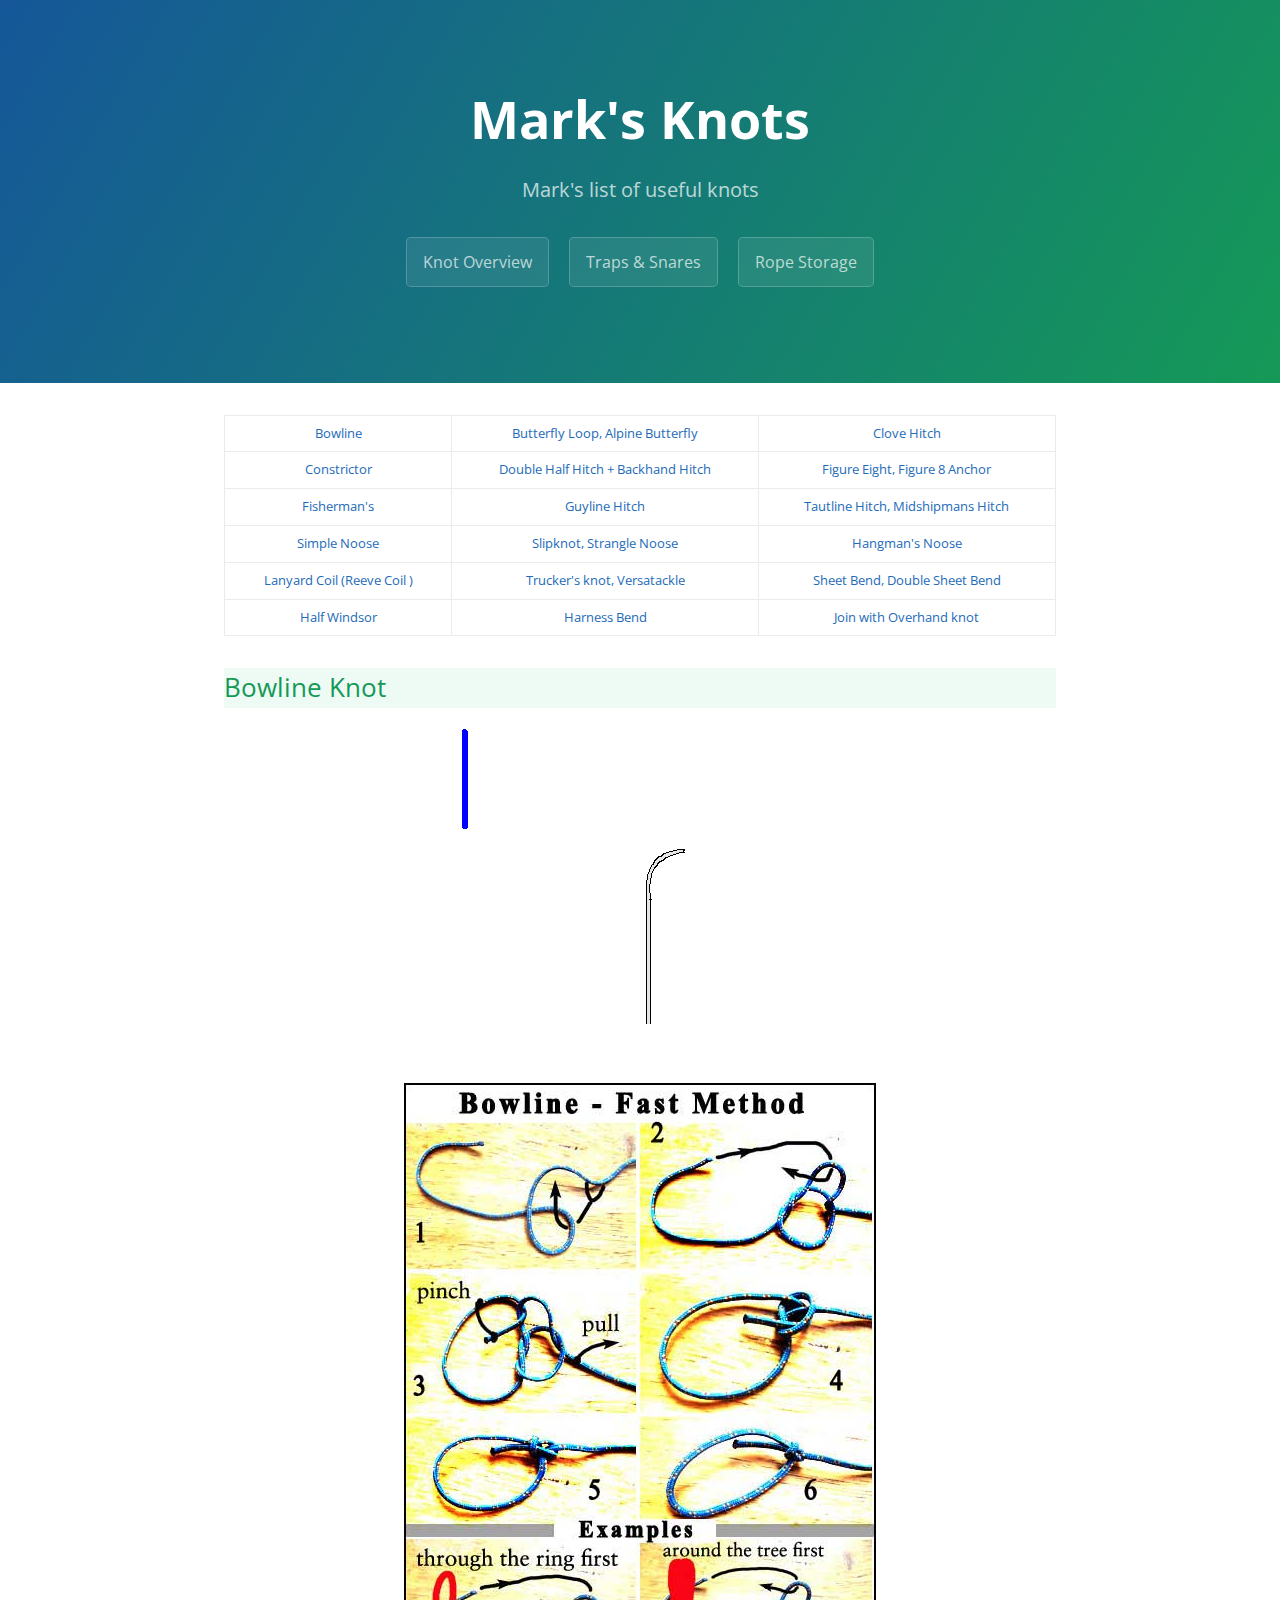
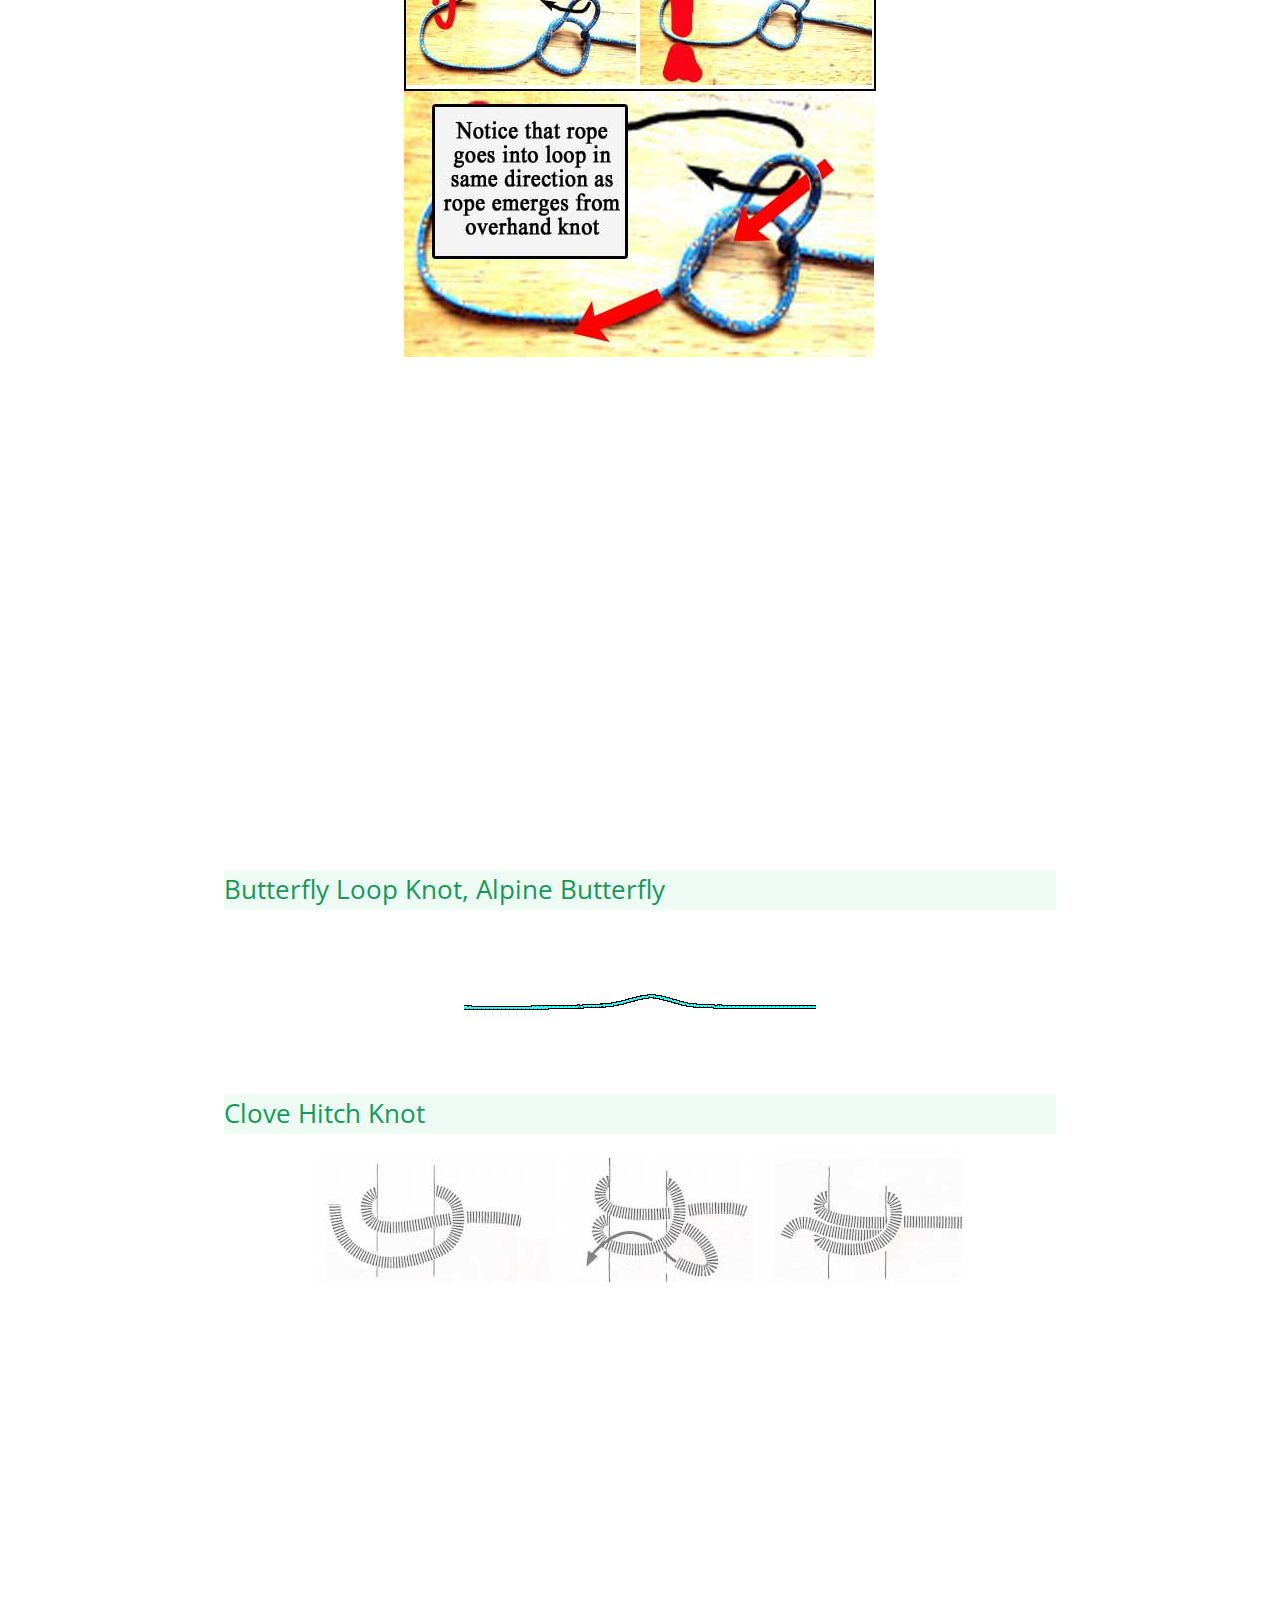
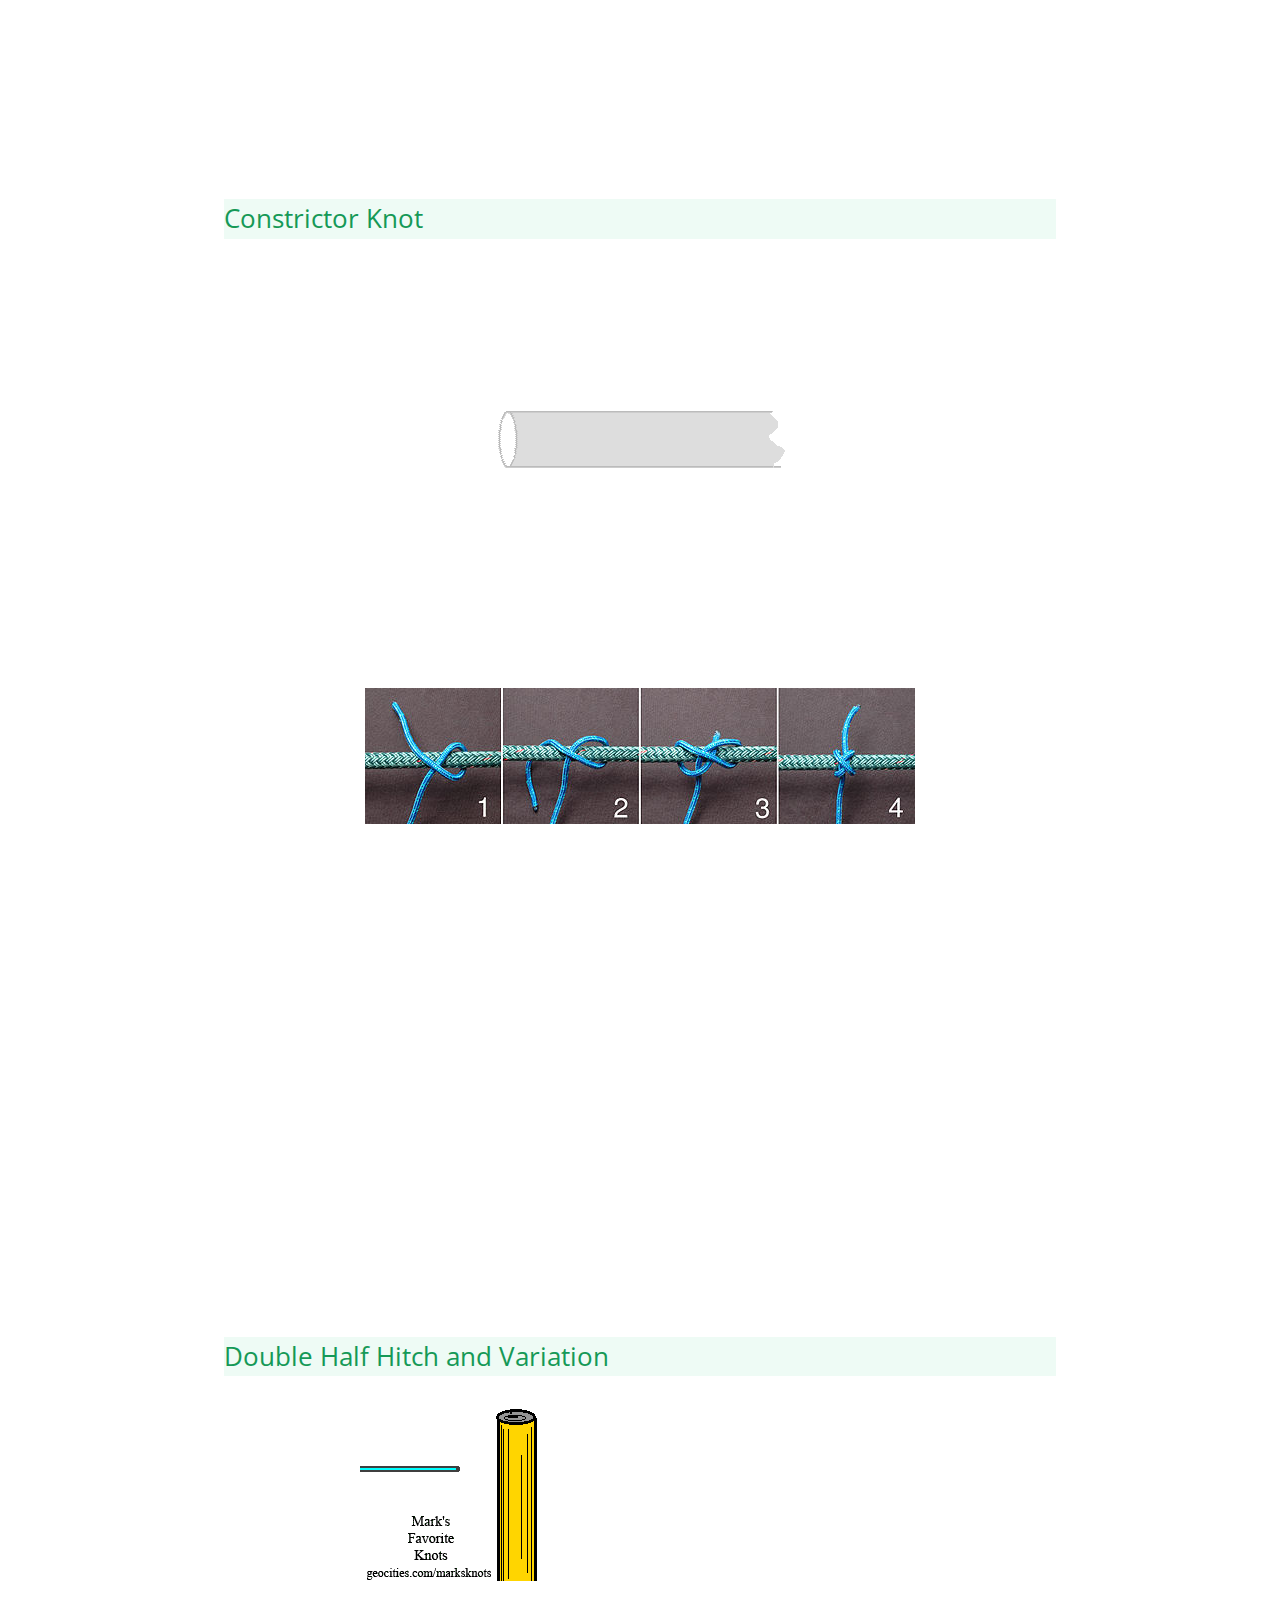
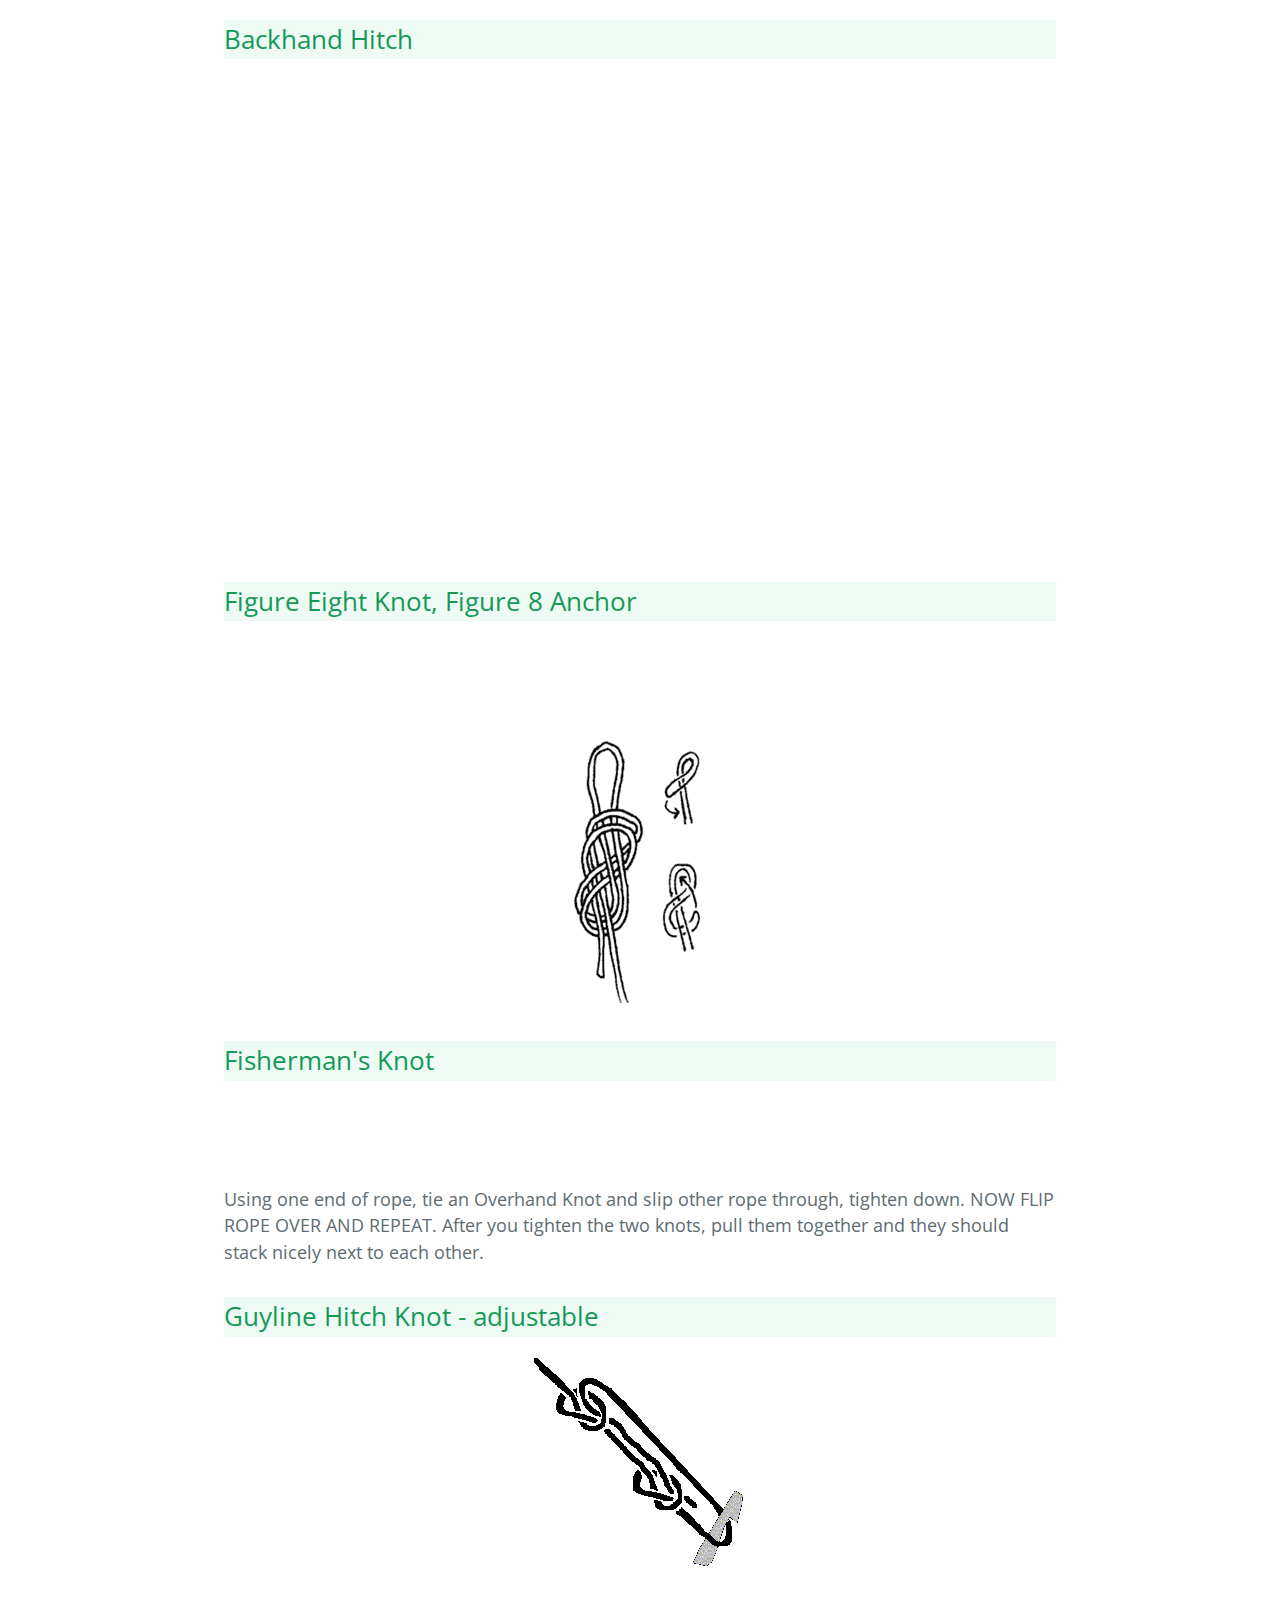
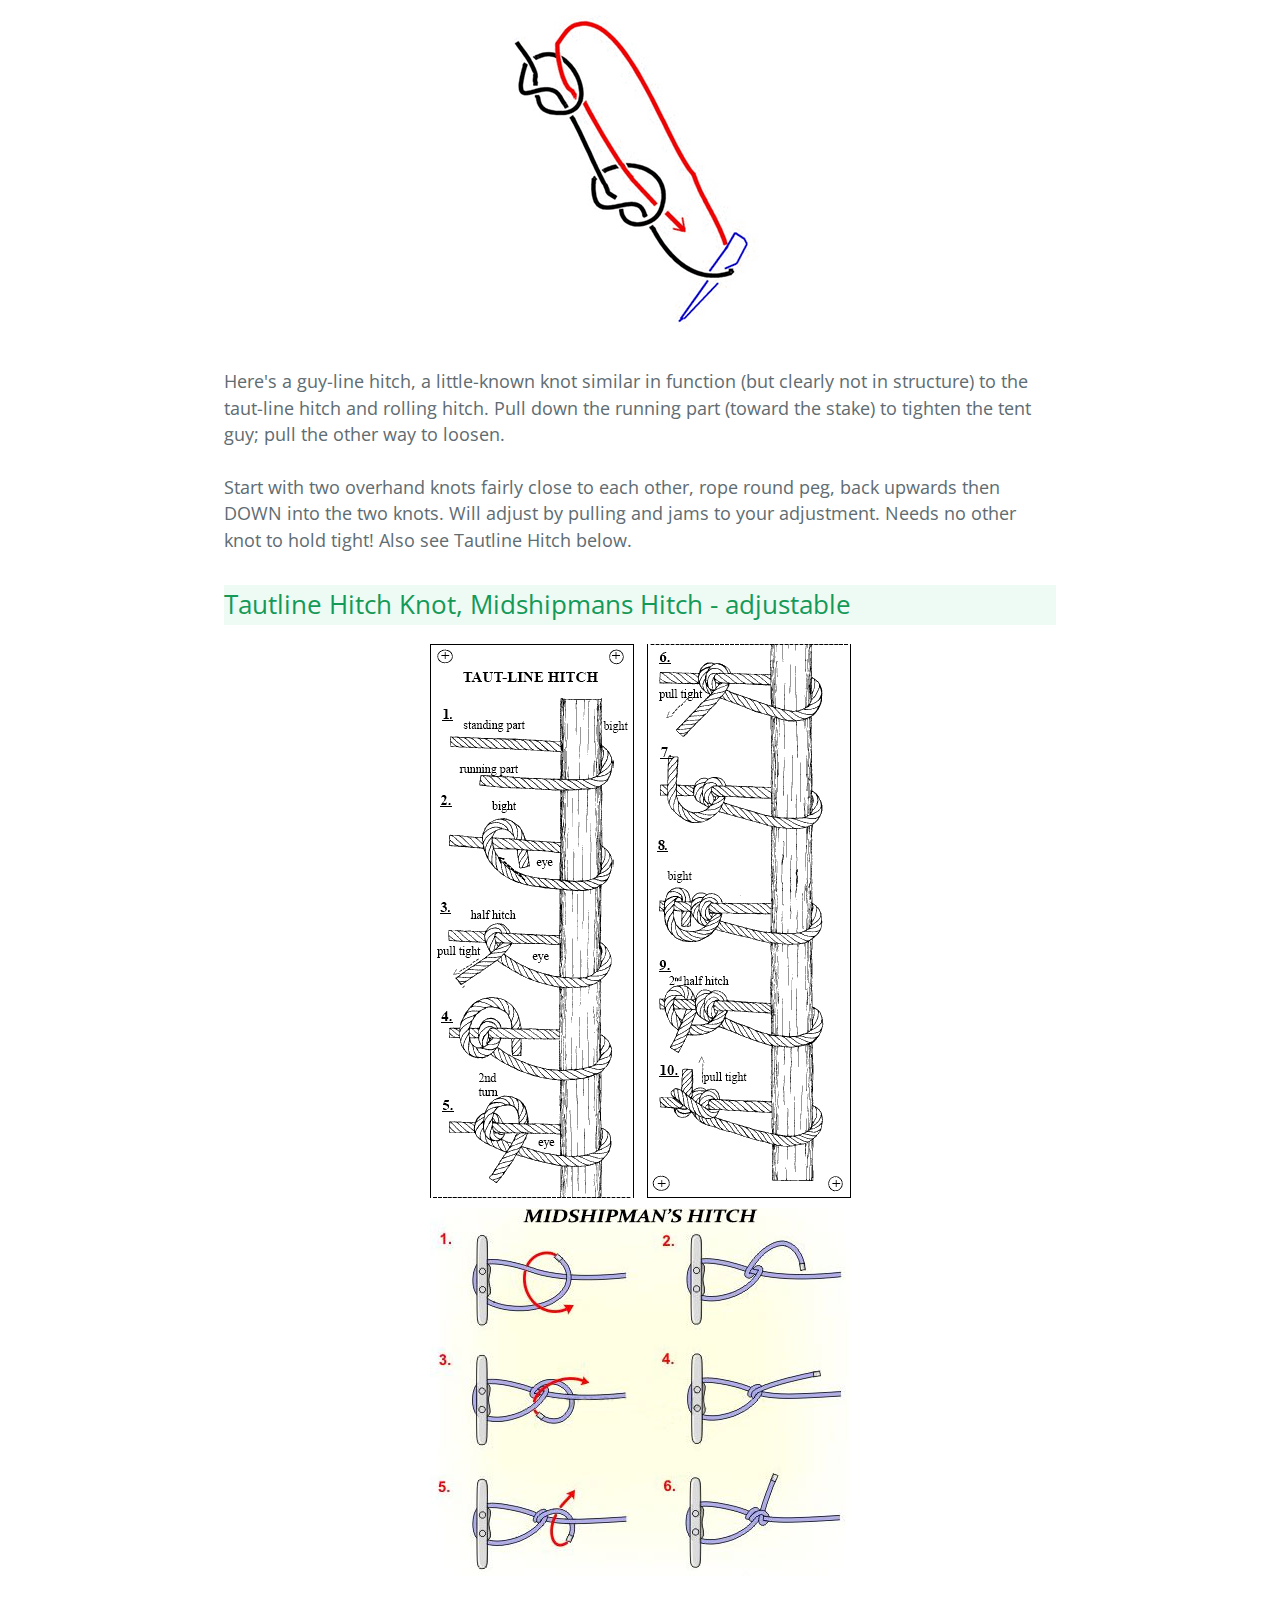
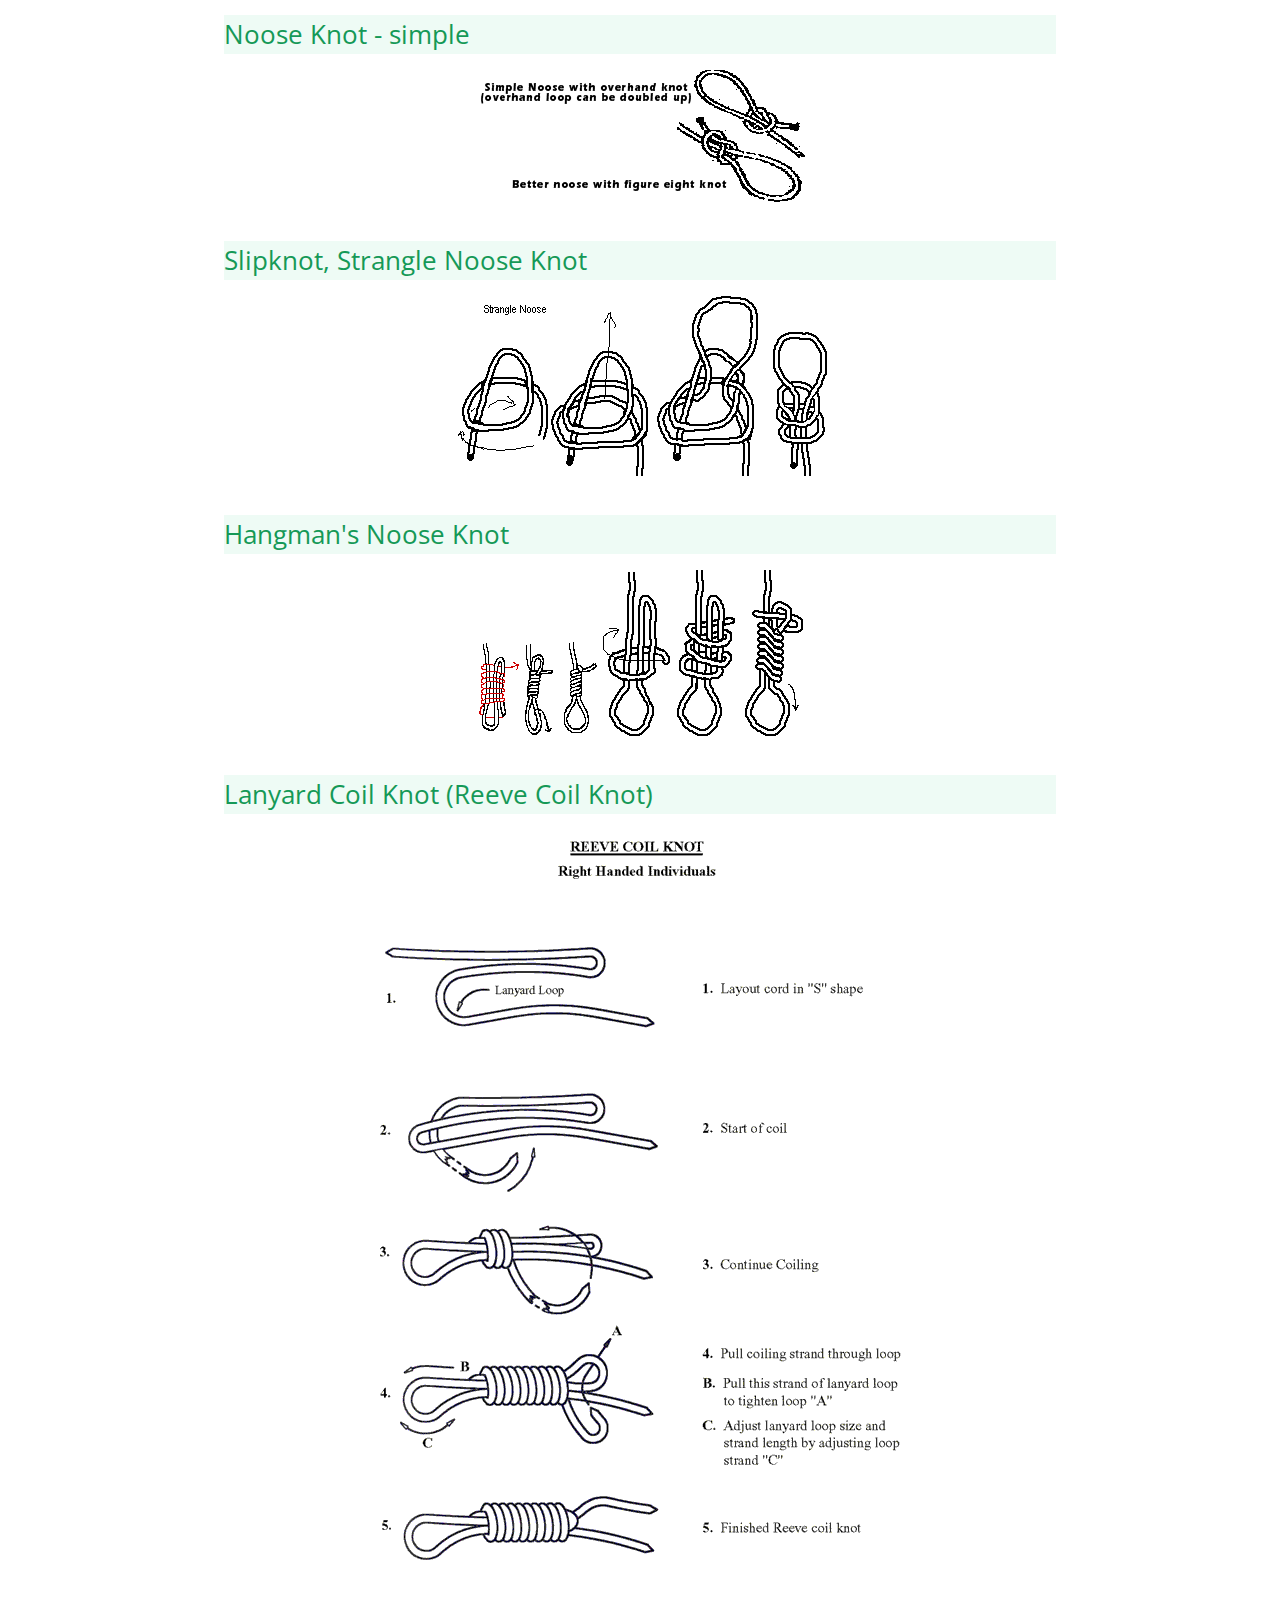
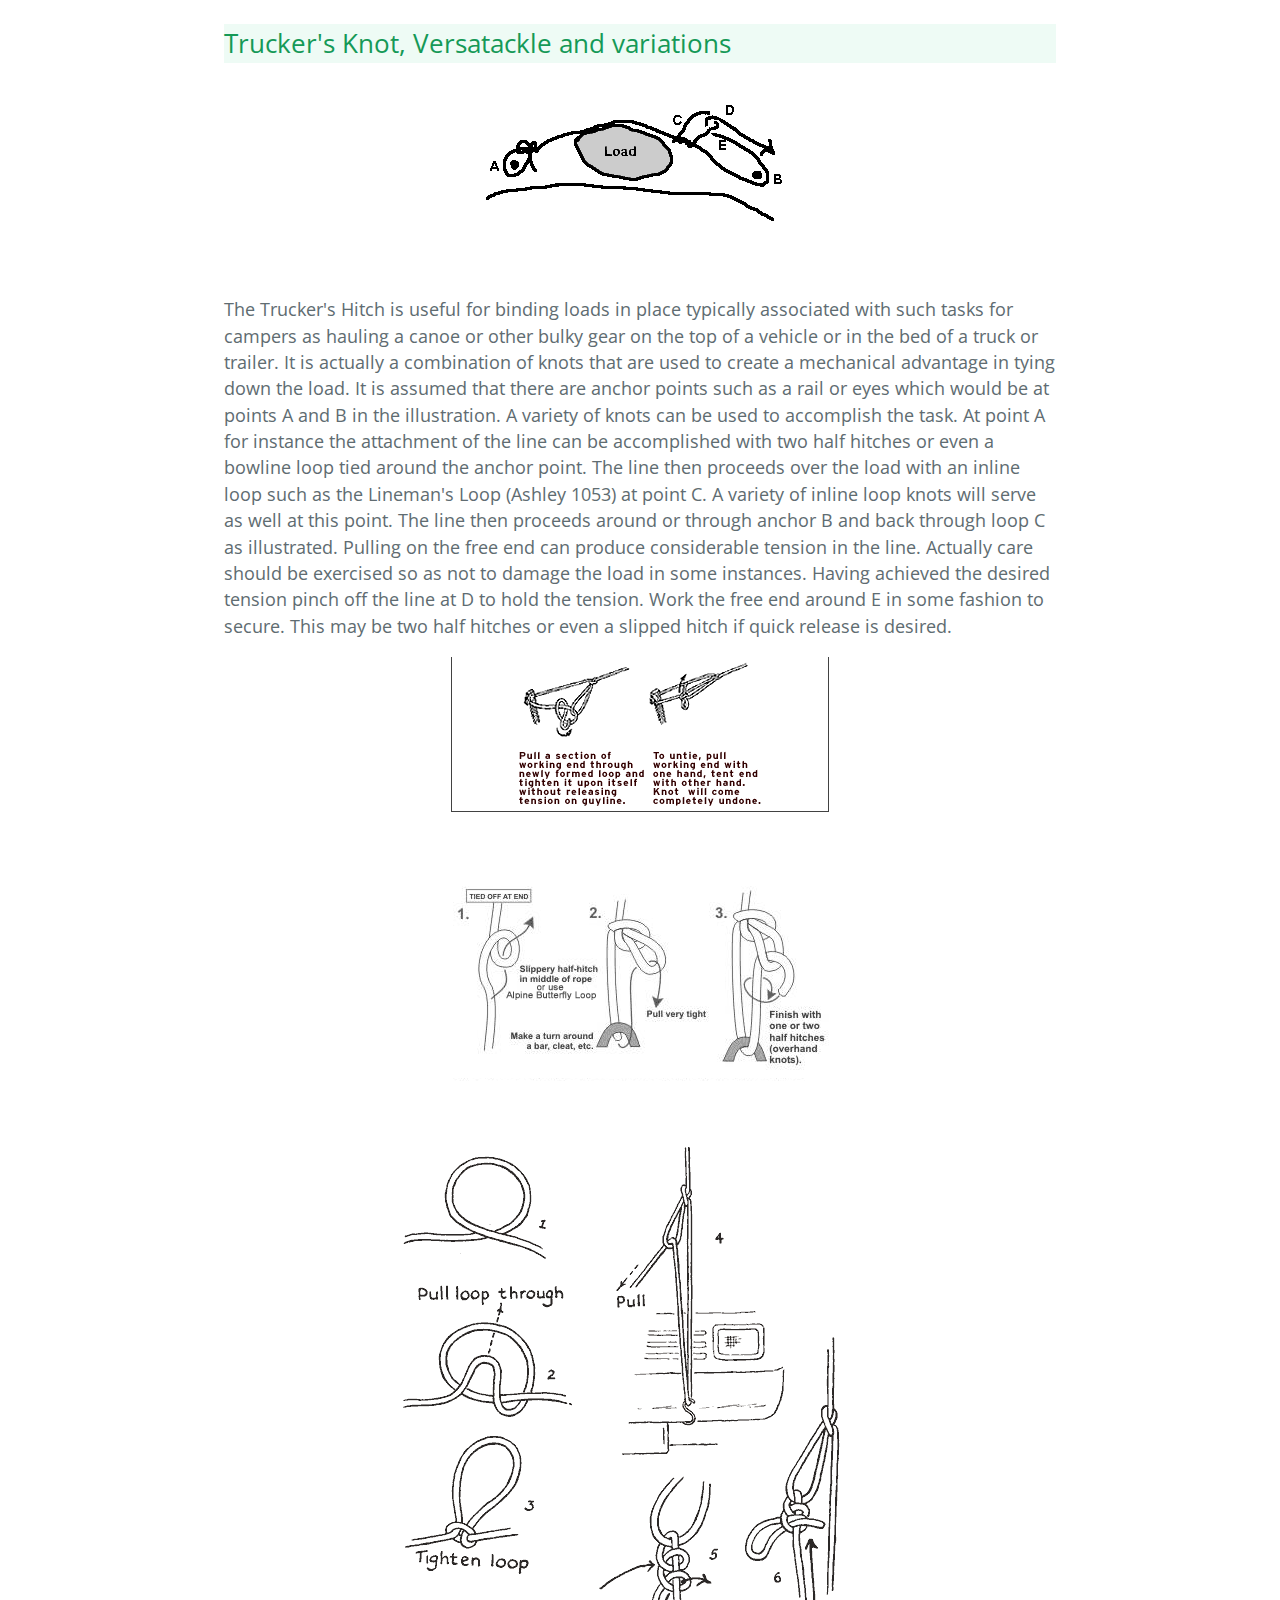
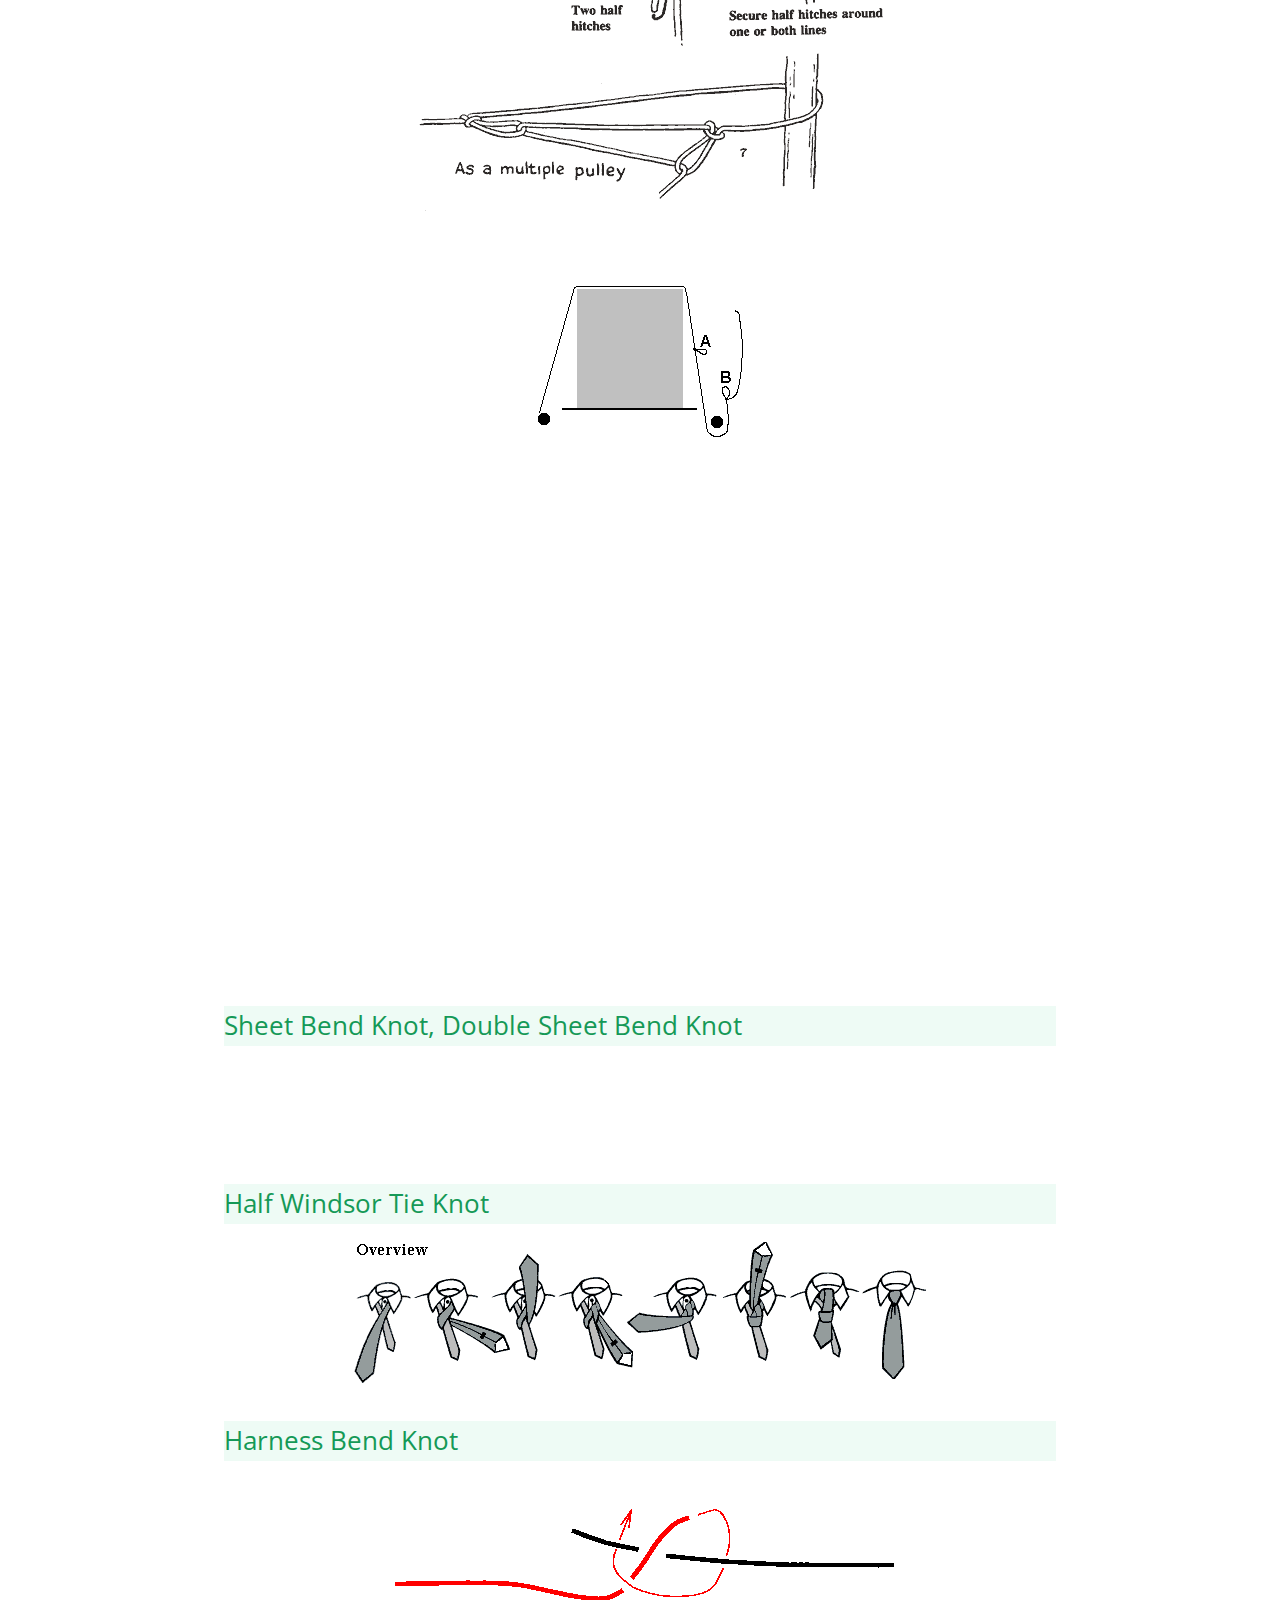
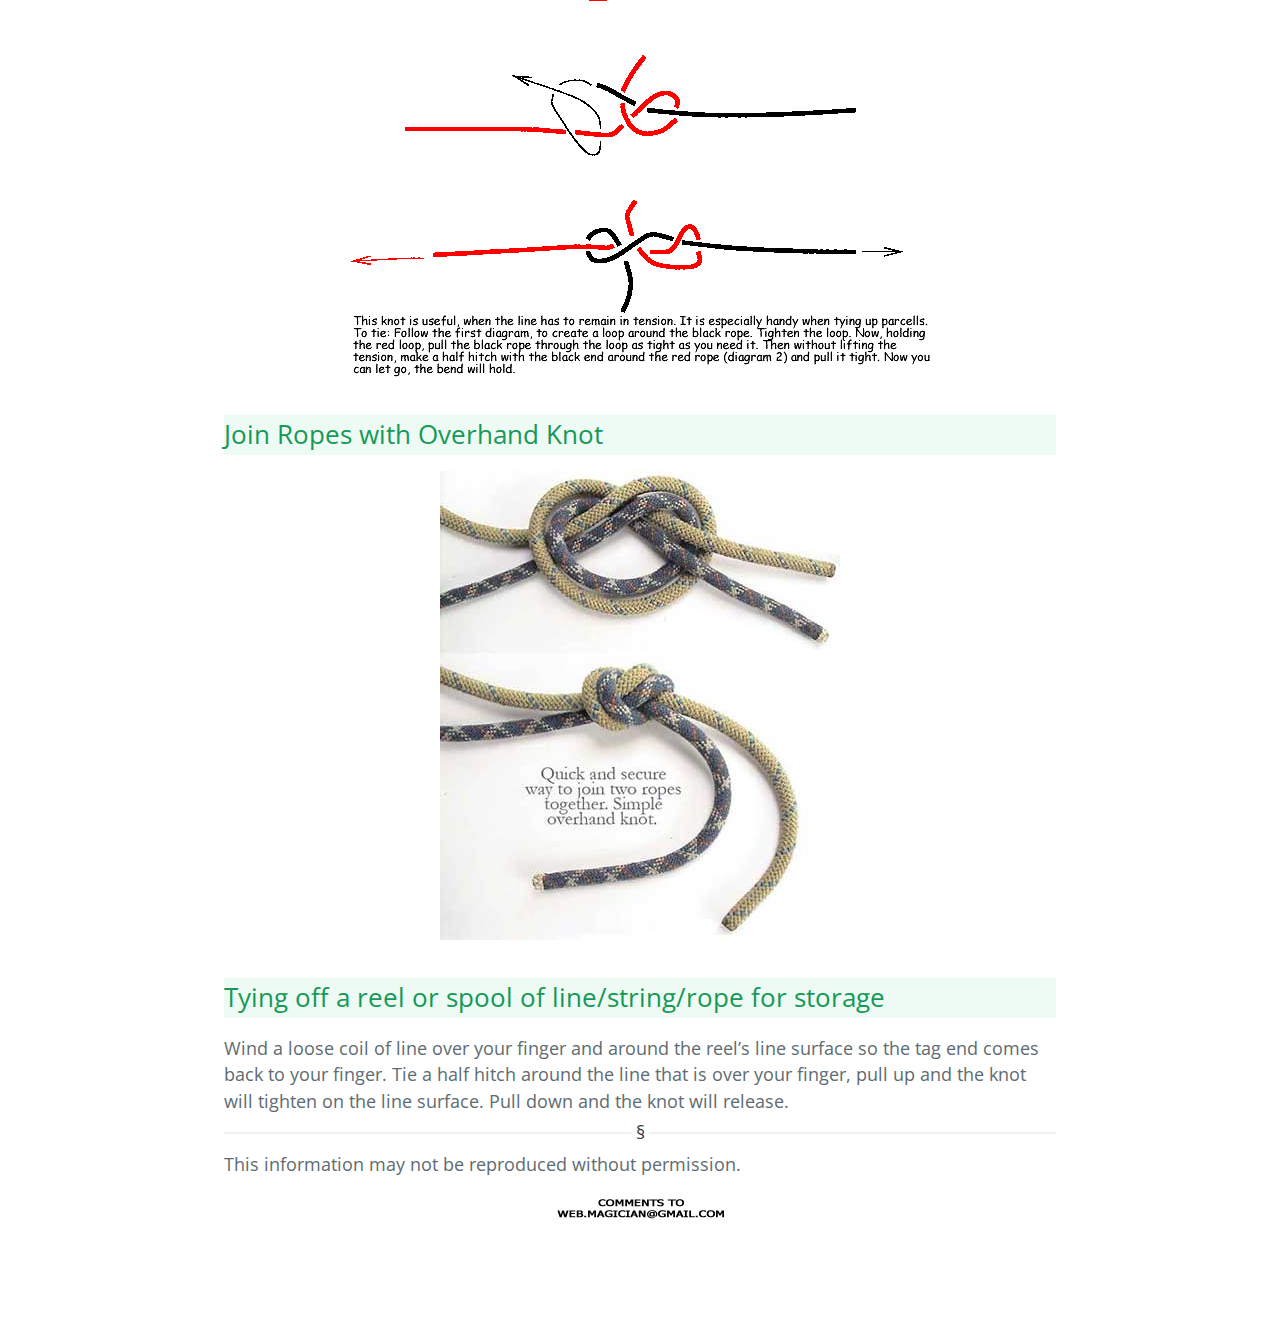
<file: index.html>
<!DOCTYPE html>
<html lang="en-us">

<head>
  <meta charset="UTF-8">
  <title>Mark&#39;s Knots</title>
  <meta name="viewport" content="width=device-width, initial-scale=1">
  <meta name="Keywords" content="knots, ropes, string, cord" />
  <meta name="Description" content="Tying Knots - Mark's Favorite Knots" />
  <link rel="stylesheet" type="text/css" href="stylesheets/normalize.css" media="screen">
  <link href='https://fonts.googleapis.com/css?family=Open+Sans:400,700' rel='stylesheet' type='text/css'>
  <link rel="stylesheet" type="text/css" href="stylesheets/stylesheet.css" media="screen">
  <link rel="stylesheet" type="text/css" href="stylesheets/github-light.css" media="screen">
  <!--    <link href="marksknots-styles.css" rel="stylesheet" type="text/css" /> -->
  <script type="text/JavaScript">
    <!--
  function MM_openBrWindow(theURL,winName,features) { //v2.0
    window.open(theURL,winName,features);
  }
  //-->
  </script>
</head>

<body>
  <section class="page-header">
    <h1 class="project-name">Mark&#39;s Knots</h1>
    <h2 class="project-tagline">Mark&#39;s list of useful knots</h2>
    <a href="javascript:;" onClick="MM_openBrWindow('knot-overview.gif','','scrollbars=yes,resizable=yes,width=1000,height=740')" class="btn">Knot Overview</a>
    <a href="traps.html" class="btn">Traps & Snares</a>
    <a href="rope-storage.html" class="btn">Rope Storage</a>
  </section>
  <section class="main-content">
    <!-- <div id="content"> -->
    <!-- <p span style="text-align: center; padding-left:20px; padding-right:20px; padding-top:0px;">Click <a href="javascript:;"  onClick="MM_openBrWindow('knot-overview.gif','','scrollbars=yes,resizable=yes,width=1000,height=740')">here</a> to see a knot overview diagram.<br />
    See  my page on <a href="traps.html">Traps &amp; Snares</a><br />
    See  my page on <a href="rope-storage.html">Rope Storage and Coiling</a> </p> -->
    <table>
      <tr>
        <td><a href="#1">Bowline </a></td>
        <td><a href="#2">Butterfly Loop, Alpine Butterfly</a></td>
        <td><a href="#3">Clove Hitch</a></td>
      </tr>
      <tr>
        <td><a href="#4">Constrictor </a></td>
        <td><a href="#5">Double Half Hitch + Backhand Hitch</a></td>
        <td><a href="#6">Figure Eight, Figure 8 Anchor</a></td>
      </tr>
      <tr>
        <td><a href="#7">Fisherman's </a></td>
        <td><a href="#8">Guyline Hitch</a></td>
        <td><a href="#9">Tautline Hitch, Midshipmans Hitch</a></td>
      </tr>
      <tr>
        <td><a href="#10">Simple Noose</a></td>
        <td><a href="#11">Slipknot, Strangle Noose</a></td>
        <td><a href="#12">Hangman's Noose</a></td>
      </tr>
      <tr>
        <td><a href="#13">Lanyard Coil (Reeve Coil )</a></td>
        <td><a href="#14">Trucker's knot, Versatackle</a></td>
        <td><a href="#15">Sheet Bend, Double Sheet Bend  </a></td>
      </tr>
      <tr>
        <td><a href="#16">Half Windsor</a></td>
        <td><a href="#17">Harness Bend  </a></td>
        <td><a href="#18">Join with Overhand knot </a></td>
      </tr>
    </table>
    <a name="1"></a>
    <h2>Bowline Knot </h2>
    <div align="center"><img src="bowlin_a.gif" alt="truckers knot" width="100" height="300" />&nbsp;&nbsp;&nbsp;&nbsp;&nbsp;&nbsp;&nbsp;&nbsp;&nbsp;&nbsp;&nbsp;&nbsp;&nbsp;&nbsp;&nbsp;&nbsp;&nbsp;&nbsp;&nbsp;&nbsp;&nbsp;
      <img src="Bowline.gif" alt="truckers knot" width="250" height="250" /><br /><br /><br />
      <img src="bowline-fast.jpg" alt="fast bowline" width="472" height="874" />
      <iframe class="youtube-video" src="https://www.youtube.com/embed/J2AWR90lALc?rel=0&amp;showinfo=0" frameborder="0" allowfullscreen></iframe></div>
    <p></p>
    <a name="2"></a>
    <h2>Butterfly Loop  Knot, Alpine Butterfly </h2>
    <div align="center"><img src="Butterfly-loop.gif" alt="truckers knot" width="352" height="130" /></div>
    <p></p>
    <a name="3"></a>
    <h2>Clove Hitch  Knot</h2>
    <div align="center"><img src="clove-hitch.jpg" alt="truckers knot" width="645" height="137" />
      <iframe class="youtube-video" src="https://www.youtube.com/embed/Gs9WyrzNjJs?rel=0&amp;showinfo=0" frameborder="0" allowfullscreen></iframe>
    </div>
    <p></p>
    <a name="4"></a>
    <h2>Constrictor Knot</h2>
    <div align="center"><img src="constrictRH.gif" alt="constrictor" width="375" height="400" />
      <br /><br />
      <img src="constrictor.jpg" alt="constrictor" width="550" height="136" />
      <iframe class="youtube-video" src="https://www.youtube.com/embed/jA2LBQgD0XQ?rel=0&amp;showinfo=0" frameborder="0" allowfullscreen></iframe></div>
    <p></p>
    <a name="5"></a>
    <h2>Double Half Hitch and Variation</h2>
    <div align="center"><img src="H_Hitch.gif" alt="half hitch" width="250" height="189" />&nbsp;&nbsp;&nbsp;&nbsp;&nbsp;&nbsp;&nbsp;&nbsp;&nbsp;&nbsp;&nbsp;&nbsp;&nbsp;&nbsp;&nbsp;&nbsp;&nbsp;<img src="roundt_a.gif" alt="double half hitch" width="226" height="101" />
    </div>
    <p></p>
    <h2>Backhand Hitch</h2>
    <div align="center">
      <iframe class="youtube-video" src="https://www.youtube.com/embed/gv1e4kkgbrI?rel=0&amp;showinfo=0" frameborder="0" allowfullscreen></iframe></div>
    <p></p>
    <a name="6"></a>
    <h2>Figure Eight  Knot, Figure 8 Anchor </h2>
    <div align="center"><img src="Figure8.gif" alt="truckers knot" width="286" height="66" /><br />
      <br />
      <img src="Fig8anchor.gif" alt="figure eight anchor" width="146" height="267" /></div>
    <p></p>
    <a name="7"></a>
    <h2>Fisherman's Knot</h2>
    <div align="center"><img src="fishermansknot.gif" alt="figure eight anchor" width="366" height="65" /></div>
    <p>Using one end of rope, tie an Overhand Knot and slip other rope through, tighten down. NOW FLIP ROPE OVER AND REPEAT. After you tighten the two knots, pull them together and they should stack nicely next to each other.</p>
    <a name="8"></a>
    <h2>Guyline Hitch  Knot - adjustable </h2>
    <div align="center"><img src="guylinehitch.gif" alt="guyline hitch" width="223" height="217" /><br /><br />
      <img src="guyline-hitch.gif" alt="guyline hitch" width="300" height="342" />
    </div>
    <p>Here's a guy-line hitch, a little-known knot similar in function (but clearly not in structure) to the taut-line hitch and rolling hitch. Pull down the running part (toward the stake) to tighten the tent guy; pull the other way to loosen. <br />
      <br /> Start with two overhand knots fairly close to each other, rope round peg, back upwards then DOWN into the two knots. Will adjust by pulling and jams to your adjustment. Needs no other knot to hold tight! Also see Tautline Hitch below.</p>
    <a name="9"></a>
    <h2>Tautline Hitch  Knot, Midshipmans Hitch - adjustable</h2>
    <div align="center"><img src="tautline-hitch.gif" alt="tautline hitch" width="423" height="561" /><br />
      <img src="mshitch.jpg" alt="midshipmans hitch" width="420" height="368" /><br />
    </div>
    <p></p>
    <a name="10"></a>
    <h2>Noose  Knot - simple </h2>
    <div align="center"><img src="noose.gif" alt="noose knot" width="335" height="132" /></div>
    <p></p>
    <a name="11"></a>
    <h2>Slipknot, Strangle Noose Knot</h2>
    <div align="center"><img src="Slipknot.gif" alt="strangle noose" width="374" height="180" /></div>
    <p></p>
    <a name="12"></a>
    <h2>Hangman's Noose Knot</h2>
    <div align="center">
      <img src="hang.gif" alt="truckers knot" width="120" height="95" />
      <img src="Hangnoose.gif" alt="hangman" width="200" height="166" />
    </div>
    <p></p>
    <a name="13"></a>
    <h2>Lanyard Coil  Knot (Reeve Coil Knot) </h2>
    <div align="center"><img src="lanyard-coil.gif" alt="truckers knot" width="554" height="755" /></div>
    <p></p>
    <a name="14"></a>
    <h2>Trucker's Knot, Versatackle and variations </h2>
    <div align="center"><img src="truckers.gif" alt="truckers knot" width="393" height="193" /><br /></div>
    <p>The Trucker's Hitch is useful for binding loads in place typically associated with such tasks for campers as hauling a canoe or other bulky gear on the top of a vehicle or in the bed of a truck or trailer. It is actually a combination of knots that
      are used to create a mechanical advantage in tying down the load. It is assumed that there are anchor points such as a rail or eyes which would be at points A and B in the illustration. A variety of knots can be used to accomplish the task. At point
      A for instance the attachment of the line can be accomplished with two half hitches or even a bowline loop tied around the anchor point. The line then proceeds over the load with an inline loop such as the Lineman's Loop (Ashley 1053) at point C.
      A variety of inline loop knots will serve as well at this point. The line then proceeds around or through anchor B and back through loop C as illustrated. Pulling on the free end can produce considerable tension in the line. Actually care should
      be exercised so as not to damage the load in some instances. Having achieved the desired tension pinch off the line at D to hold the tension. Work the free end around E in some fashion to secure. This may be two half hitches or even a slipped hitch
      if quick release is desired.</p>
    <div align="center"> <img src="trucker2.gif" alt="truckers" width="378" height="155" /><br />
      <br /><br />
      <img src="truckers_htch.gif" alt="truckers knot" width="410" height="210" /><br />
      <br /><br />
      <img src="truckersknot.gif" alt="trucker's knots" width="494" height="684" /><br />
      <br /><br />
      <img src="truckvt.gif" alt="versatackle" width="209" height="157" /><br />
      <br /><br />
      </div>
  <div align="center">      <iframe class="youtube-video" src="https://www.youtube.com/embed/RK5gE-3wuGI?rel=0&amp;showinfo=0" frameborder="0" allowfullscreen></iframe><br /></div>
    <p></p>
    <a name="15"></a>
    <h2>Sheet Bend  Knot, Double Sheet Bend  Knot</h2>
    <div align="center"><img src="Sheetbend.gif" alt="truckers knot" width="333" height="84" />&nbsp;&nbsp;&nbsp;&nbsp;
      <img src="dblsheetbend.gif" alt="truckers knot" width="333" height="84" />
    </div>
    <p></p>
    <a name="16"></a>
    <h2>Half Windsor Tie  Knot</h2>
    <div align="center"><img src="half-windsor.gif" alt="truckers knot" width="574" height="143" /></div>
    <p></p>
    <a name="17"></a>
    <h2>Harness Bend  Knot</h2>
    <div align="center"><img src="harnessbend.gif" alt="truckers knot" width="609" height="500" /></div>
    <p></p>
    <a name="18"></a>
    <h2>Join Ropes with Overhand Knot </h2>
    <div align="center"><img src="join-ropes.jpg" alt="truckers knot" width="400" height="469" /></div>
    <p></p>
	    <h2>Tying off a reel or spool of line/string/rope for storage</h2>
<p>Wind a loose coil of line over your finger and around the reel’s line surface so the tag end comes back to your finger. Tie a half hitch around the line that is over your finger, pull up and the knot will tighten on the line surface. Pull down and the knot will release.</p>
<p></p><hr>
    <p class="footer">This information may not be reproduced without permission.</p>
    <div align="center"><img src="sig.gif" width="181" height="31" />
    </div><br /><br />
  </section>
</body>
</html>
</file>
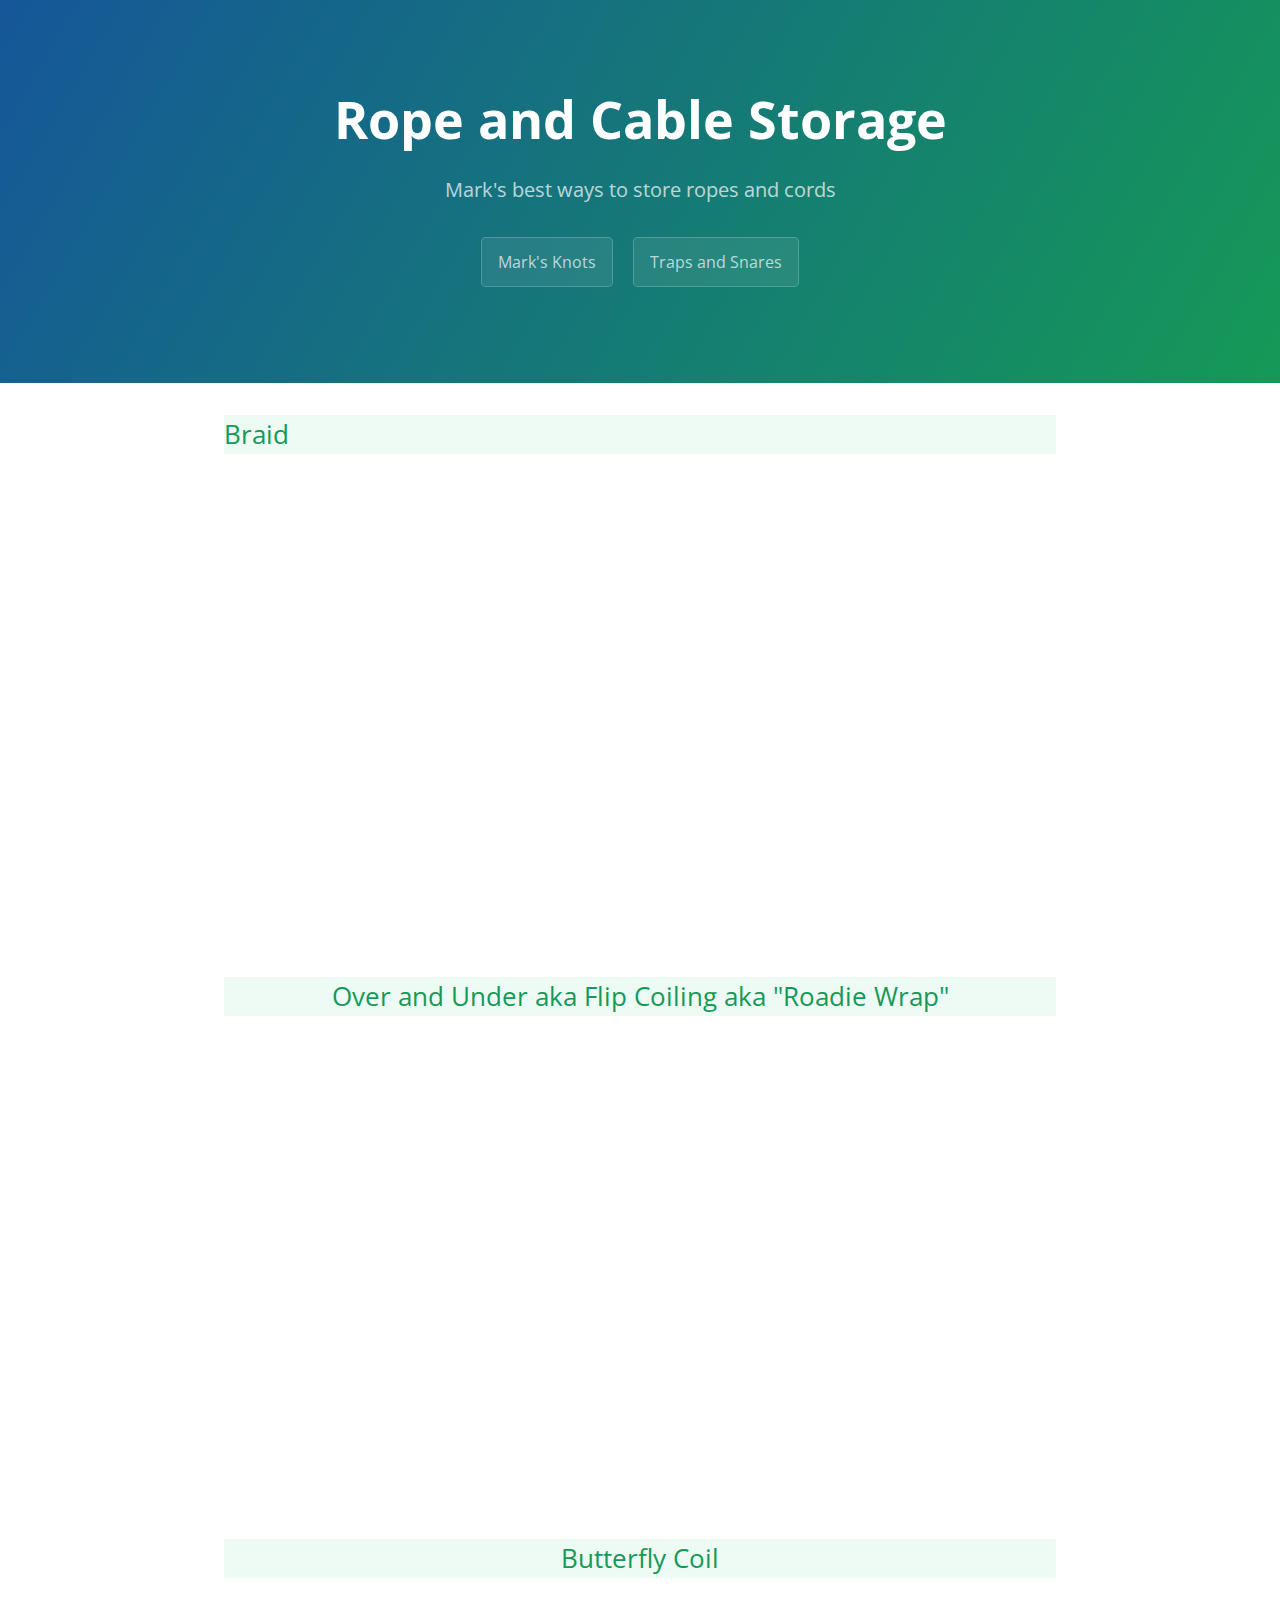
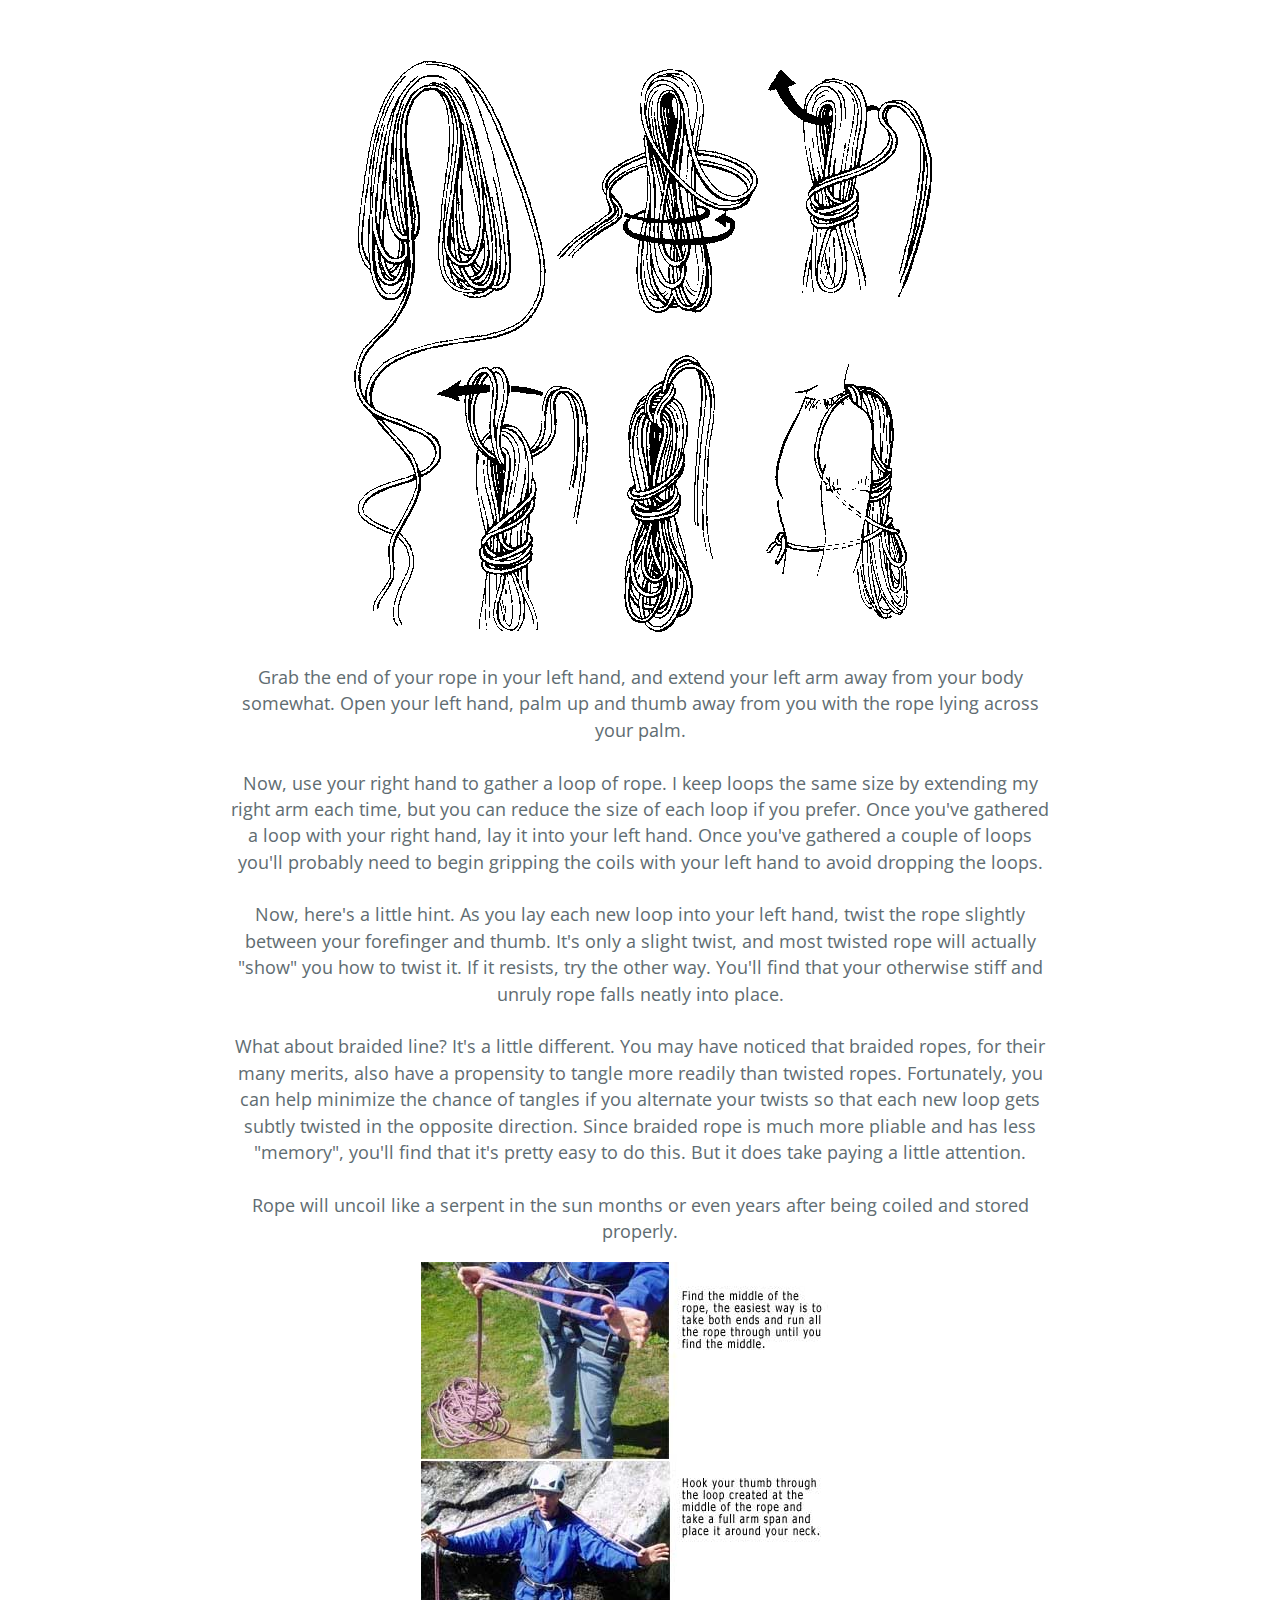
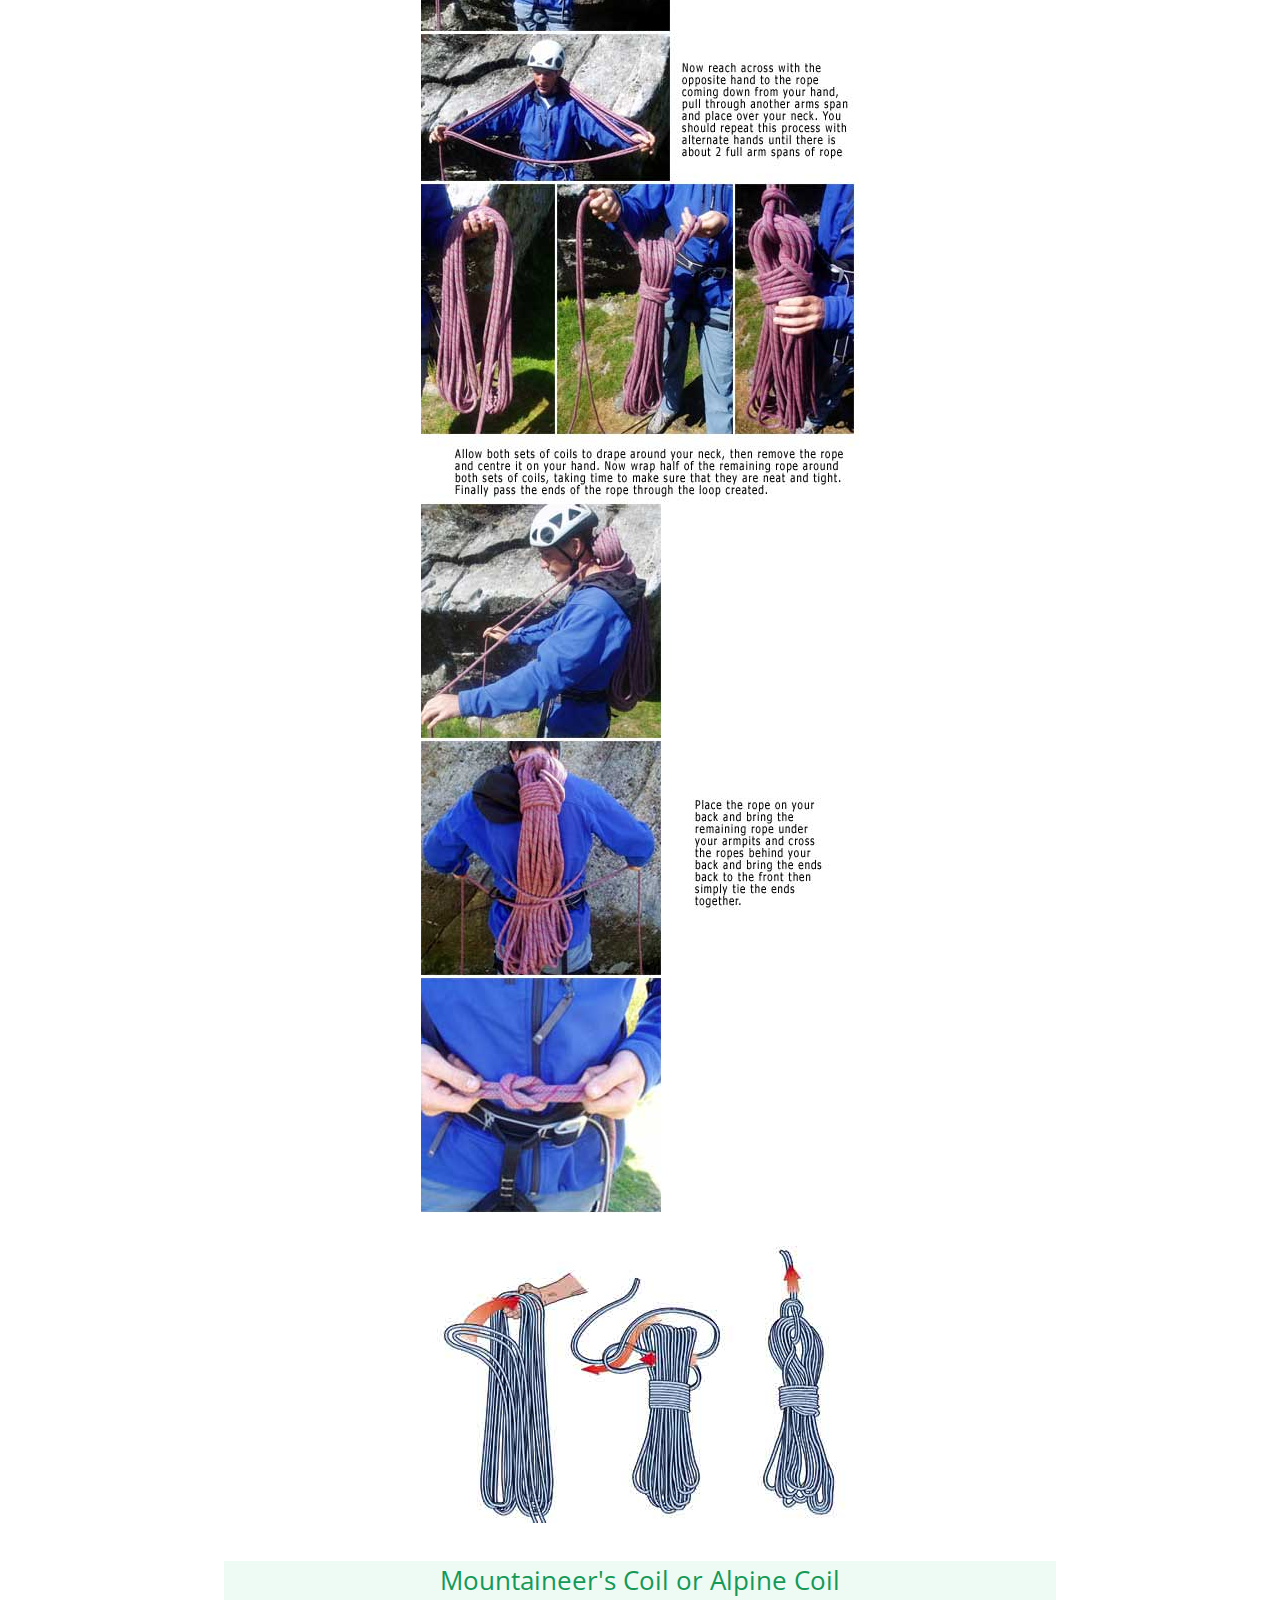
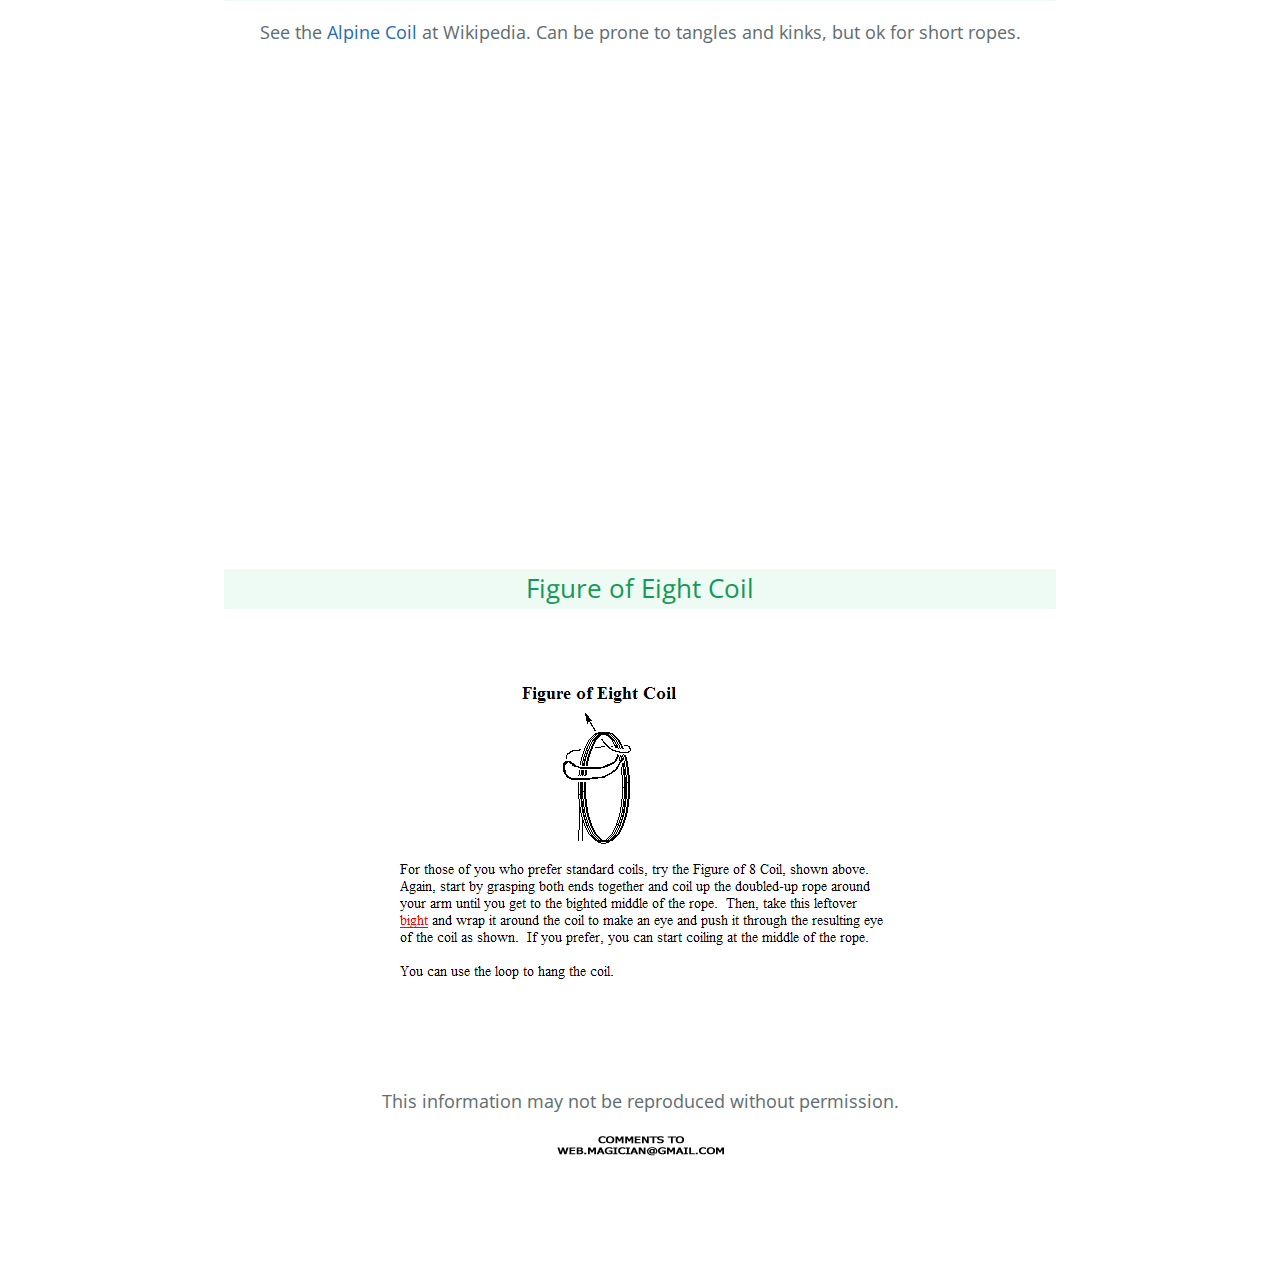
<file: rope-storage.html>
<!DOCTYPE html>
<html lang="en-us">
  <head>
    <meta charset="UTF-8">
    <title>Mark's Knots: Rope Storage and Coiling</title>
    <meta name="viewport" content="width=device-width, initial-scale=1">
    <meta name="Keywords" content="rope and cord storage and coiling" />
    <meta name="Description" content="Mark's favorite ways to coil and store cordage, cables and rope" />
    <link rel="stylesheet" type="text/css" href="stylesheets/normalize.css" media="screen">
    <link href='https://fonts.googleapis.com/css?family=Open+Sans:400,700' rel='stylesheet' type='text/css'>
    <link rel="stylesheet" type="text/css" href="stylesheets/stylesheet.css" media="screen">
    <link rel="stylesheet" type="text/css" href="stylesheets/github-light.css" media="screen">
  </head>
  <body>
    <section class="page-header">
      <h1 class="project-name">Rope and Cable Storage</h1>
      <h2 class="project-tagline">Mark's best ways to store ropes and cords</h2>
  <a href="index.html" class="btn">Mark's Knots</a>
<!--      <a href="traps.html" class="btn">Traps & Snares</a> -->
      <a href="traps.html" class="btn">Traps and Snares</a> 
    </section>
    <section class="main-content">
<h2>Braid</h2>
<div align="center"><iframe class="youtube-video" src="https://www.youtube.com/embed/8F7eS3TmQiU" title="YouTube video player" frameborder="0" allow="accelerometer; autoplay; clipboard-write; encrypted-media; gyroscope; picture-in-picture" allowfullscreen></iframe>
<h2>Over and Under aka Flip Coiling aka &quot;Roadie Wrap&quot;</h2>
<div align="center"><iframe class="youtube-video" src="https://www.youtube.com/embed/MziOBf60Kn0" title="YouTube video player" frameborder="0" allow="accelerometer; autoplay; clipboard-write; encrypted-media; gyroscope; picture-in-picture" allowfullscreen></iframe></div>
<h2>Butterfly Coil</h2>
<br><br>
<div align="center"><img src="rope-storage/butterfly_coil.gif" alt="" width="604" height="593"></div>
<p>Grab the end of your rope in your left hand, and extend your left arm away from your body somewhat. Open your left hand, palm up and thumb away from you with the rope lying across your palm.<br />
  <br />
  Now, use your right hand to gather a loop of rope. I keep loops the same size by extending my right arm each time, but you can reduce the size of each loop if you prefer. Once you've gathered a loop with your right hand, lay it into your left hand. Once you've gathered a couple of loops you'll probably need to begin gripping the coils with your left hand to avoid dropping the loops.<br />
  <br />
  Now, here's a little hint. As you lay each new loop into your left hand, twist the rope slightly between your forefinger and thumb. It's only a slight twist, and most twisted rope will actually &quot;show&quot; you how to twist it. If it resists, try the other way. You'll find that your otherwise stiff and unruly rope falls neatly into place.<br />
  <br />
  What about braided line? It's a little different. You may have noticed that braided ropes, for their many merits, also have a propensity to tangle more readily than twisted ropes. Fortunately, you can help minimize the chance of tangles if you alternate your twists so that each new loop gets subtly twisted in the opposite direction. Since braided rope is much more pliable and has less &quot;memory&quot;, you'll find that it's pretty easy to do this. But it does take paying a little attention.<br />
  <br />
  Rope will uncoil like a serpent in the sun months or even years after being coiled and stored properly.<br />
  </p>
  <div align="center"><img src="rope-storage/butterfly_coil1.jpg" alt="butterlfy coil" width="438" height="1551" />
    <br />
    <br />
    <img src="rope-storage/butterfly_coil.jpg" alt="butterfly coil" width="422" height="277" />
  </div>
<h2>Mountaineer's Coil or Alpine Coil</h2>
<p>See the <a href="http://en.wikipedia.org/wiki/Alpine_coil" target="_blank">Alpine Coil</a> at Wikipedia. Can be prone to tangles and kinks, but ok for short ropes.</p>
<div align="center"><iframe class="youtube-video" src="https://www.youtube.com/embed/8-0GimWMxww?start=7" title="YouTube video player" frameborder="0" allow="accelerometer; autoplay; clipboard-write; encrypted-media; gyroscope; picture-in-picture" allowfullscreen></iframe></div>
<h2>Figure of Eight  Coil</h2>
<br><br>
<div align="center"><img src="rope-storage/storage-coil.gif" alt="" width="520" height="308"><br />
  <br />
  <br />
  <br />
</div>
<p class="footer">This information may not be reproduced without permission.<br />
    <div align="center"><img src="sig.gif" width="181" height="31" /></div><br /> 
  <br /> </p> 
</div>
</body>
</html>
</file>
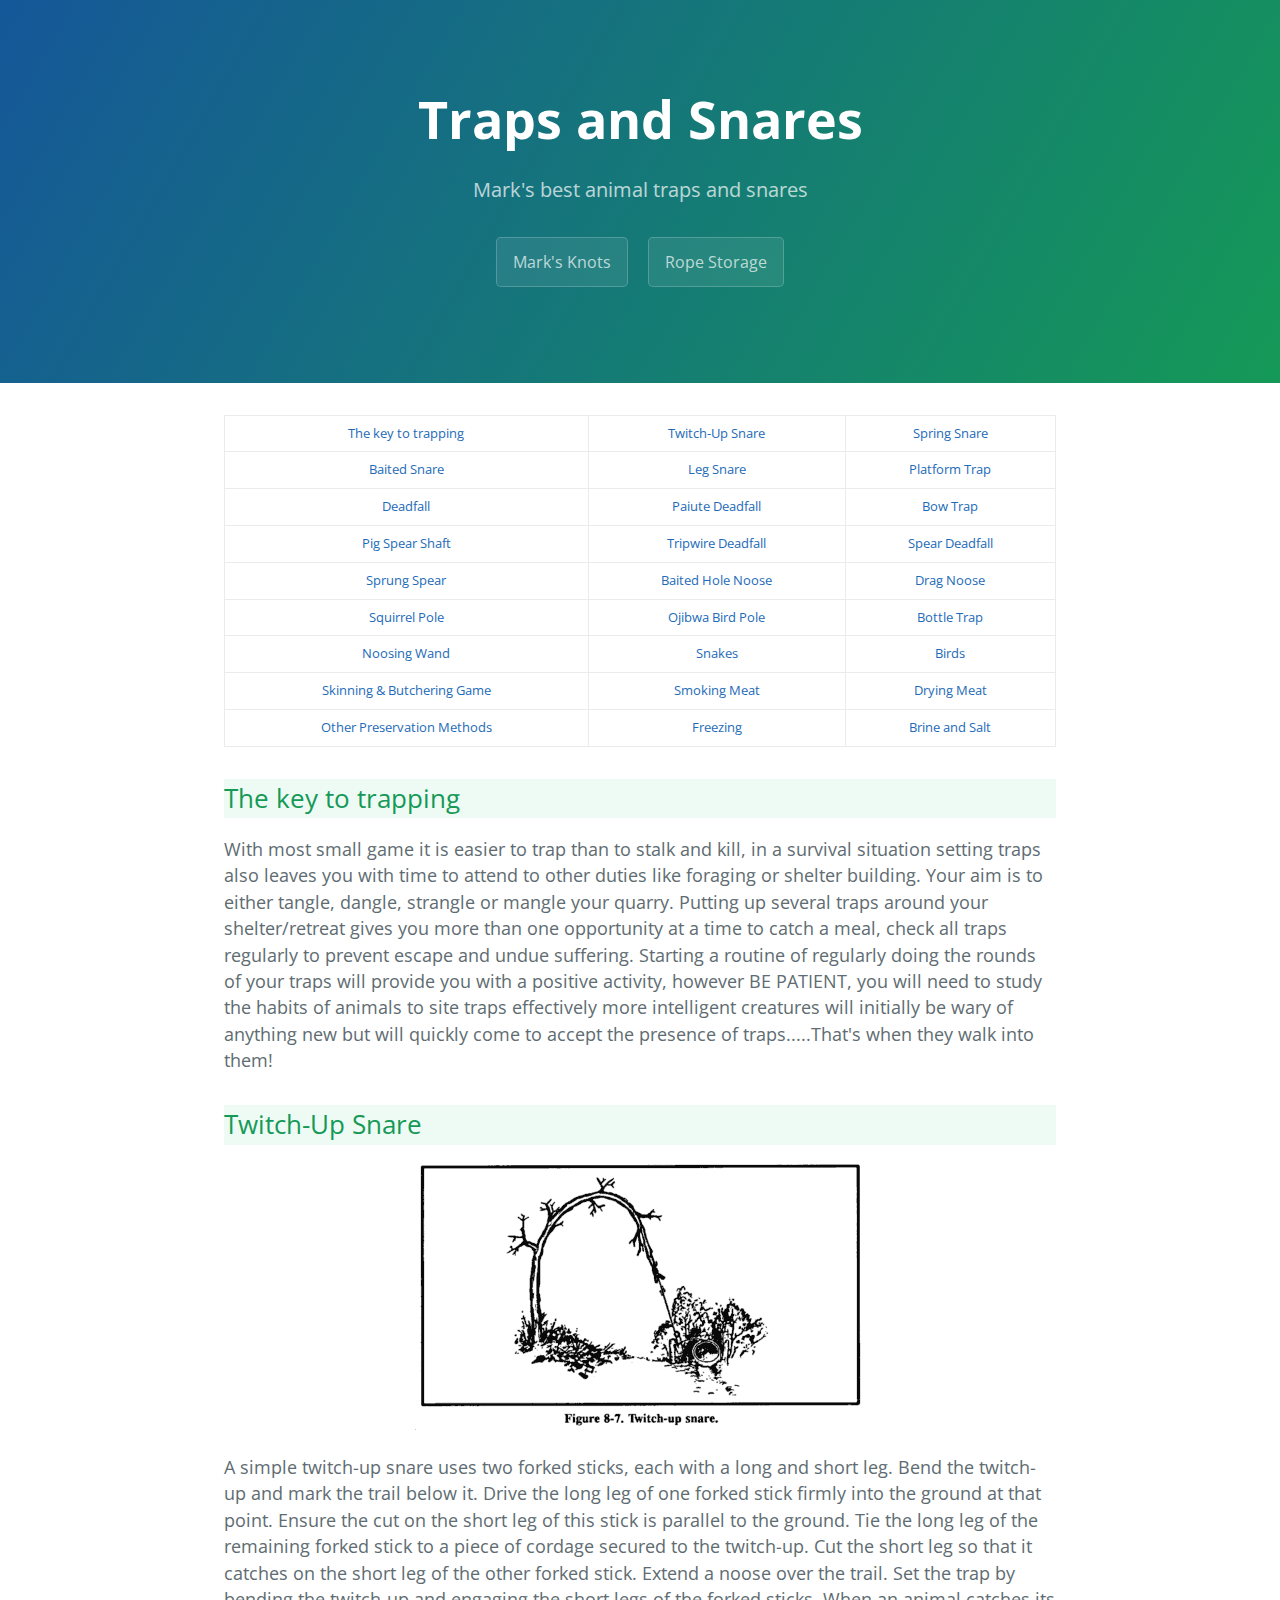
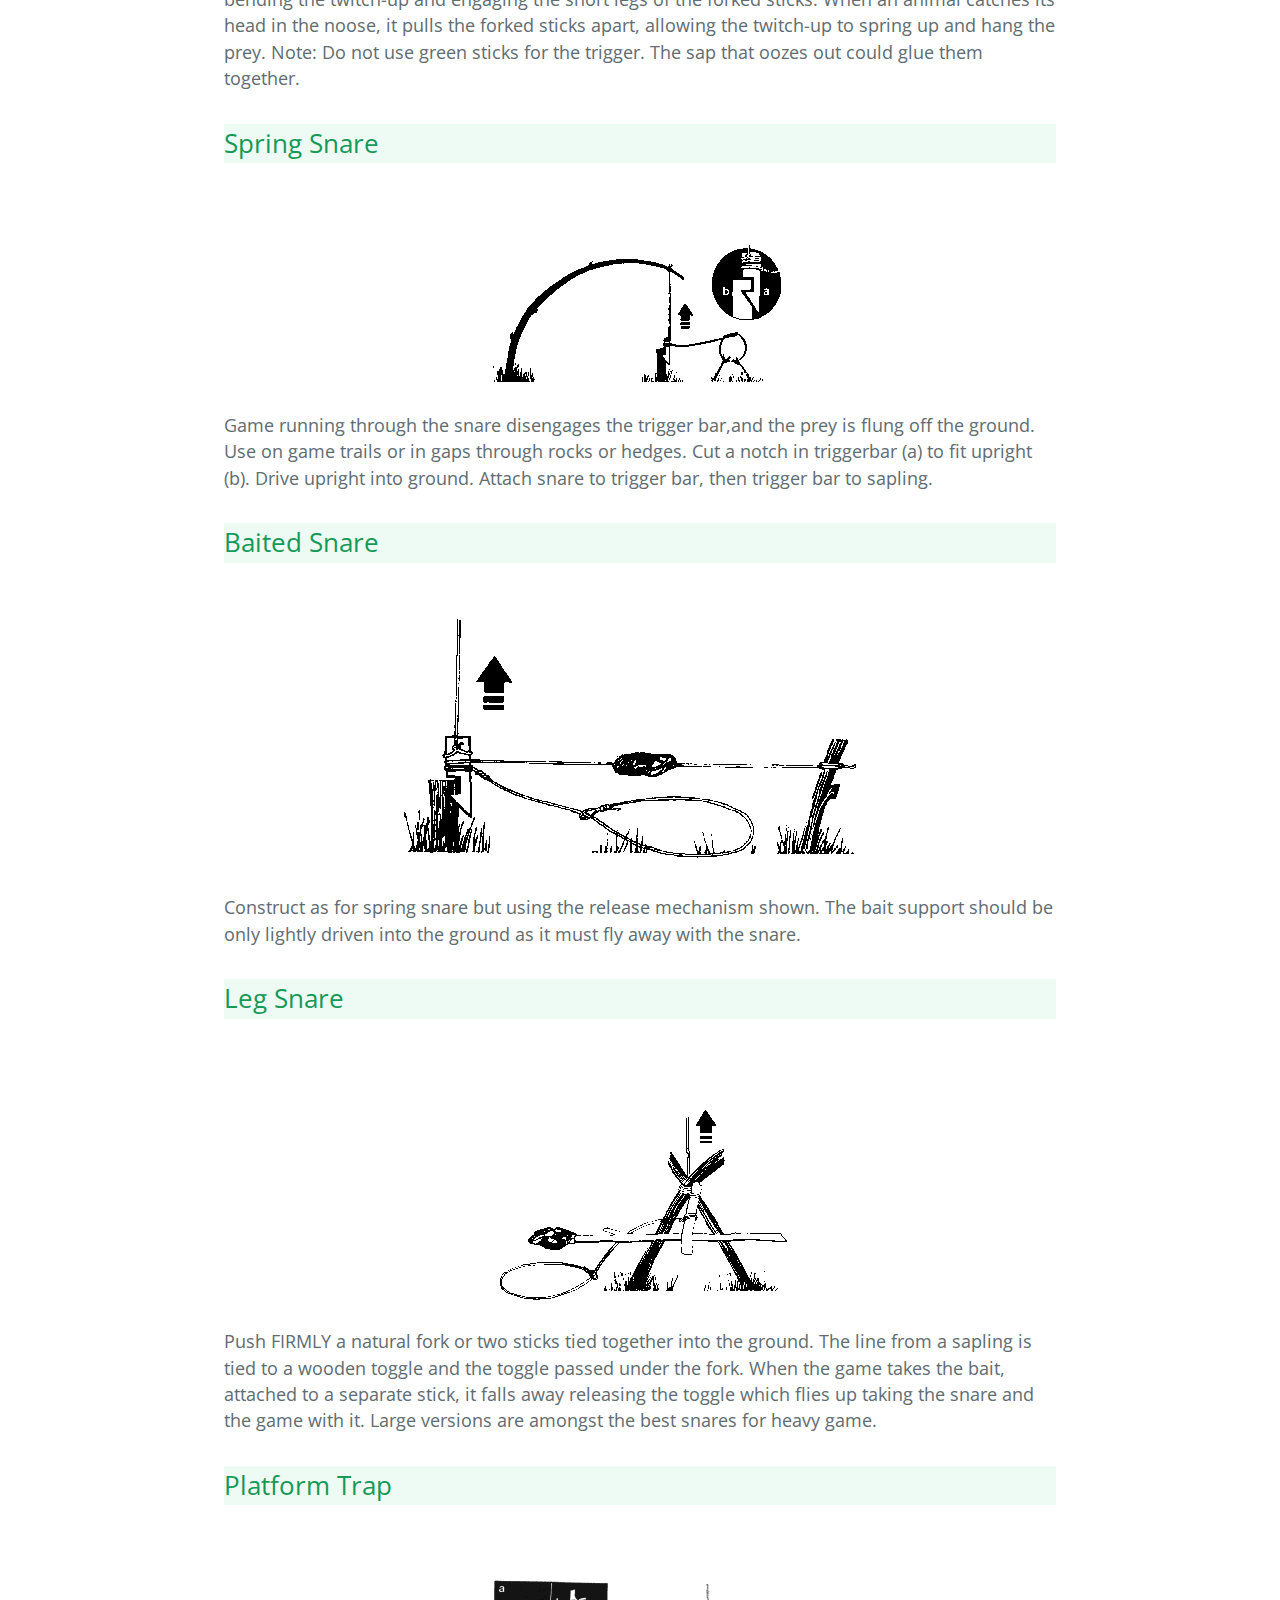
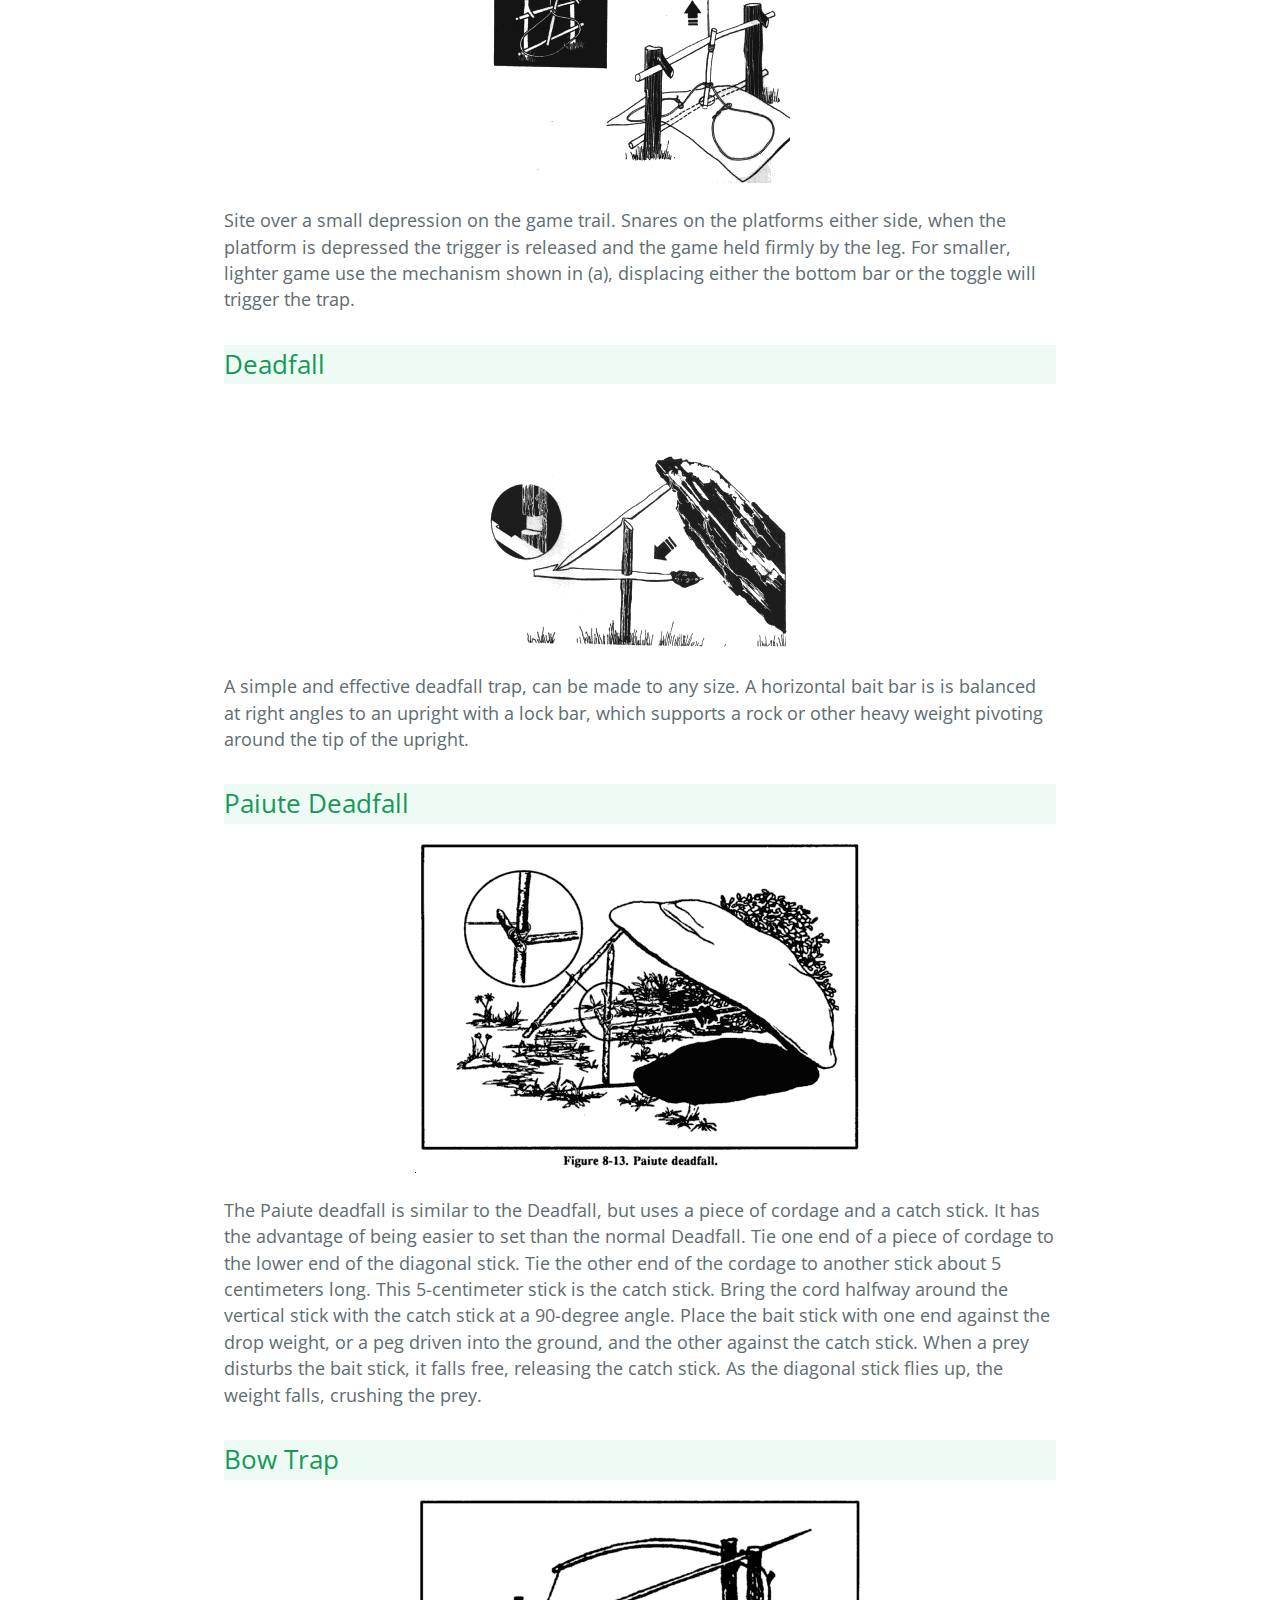
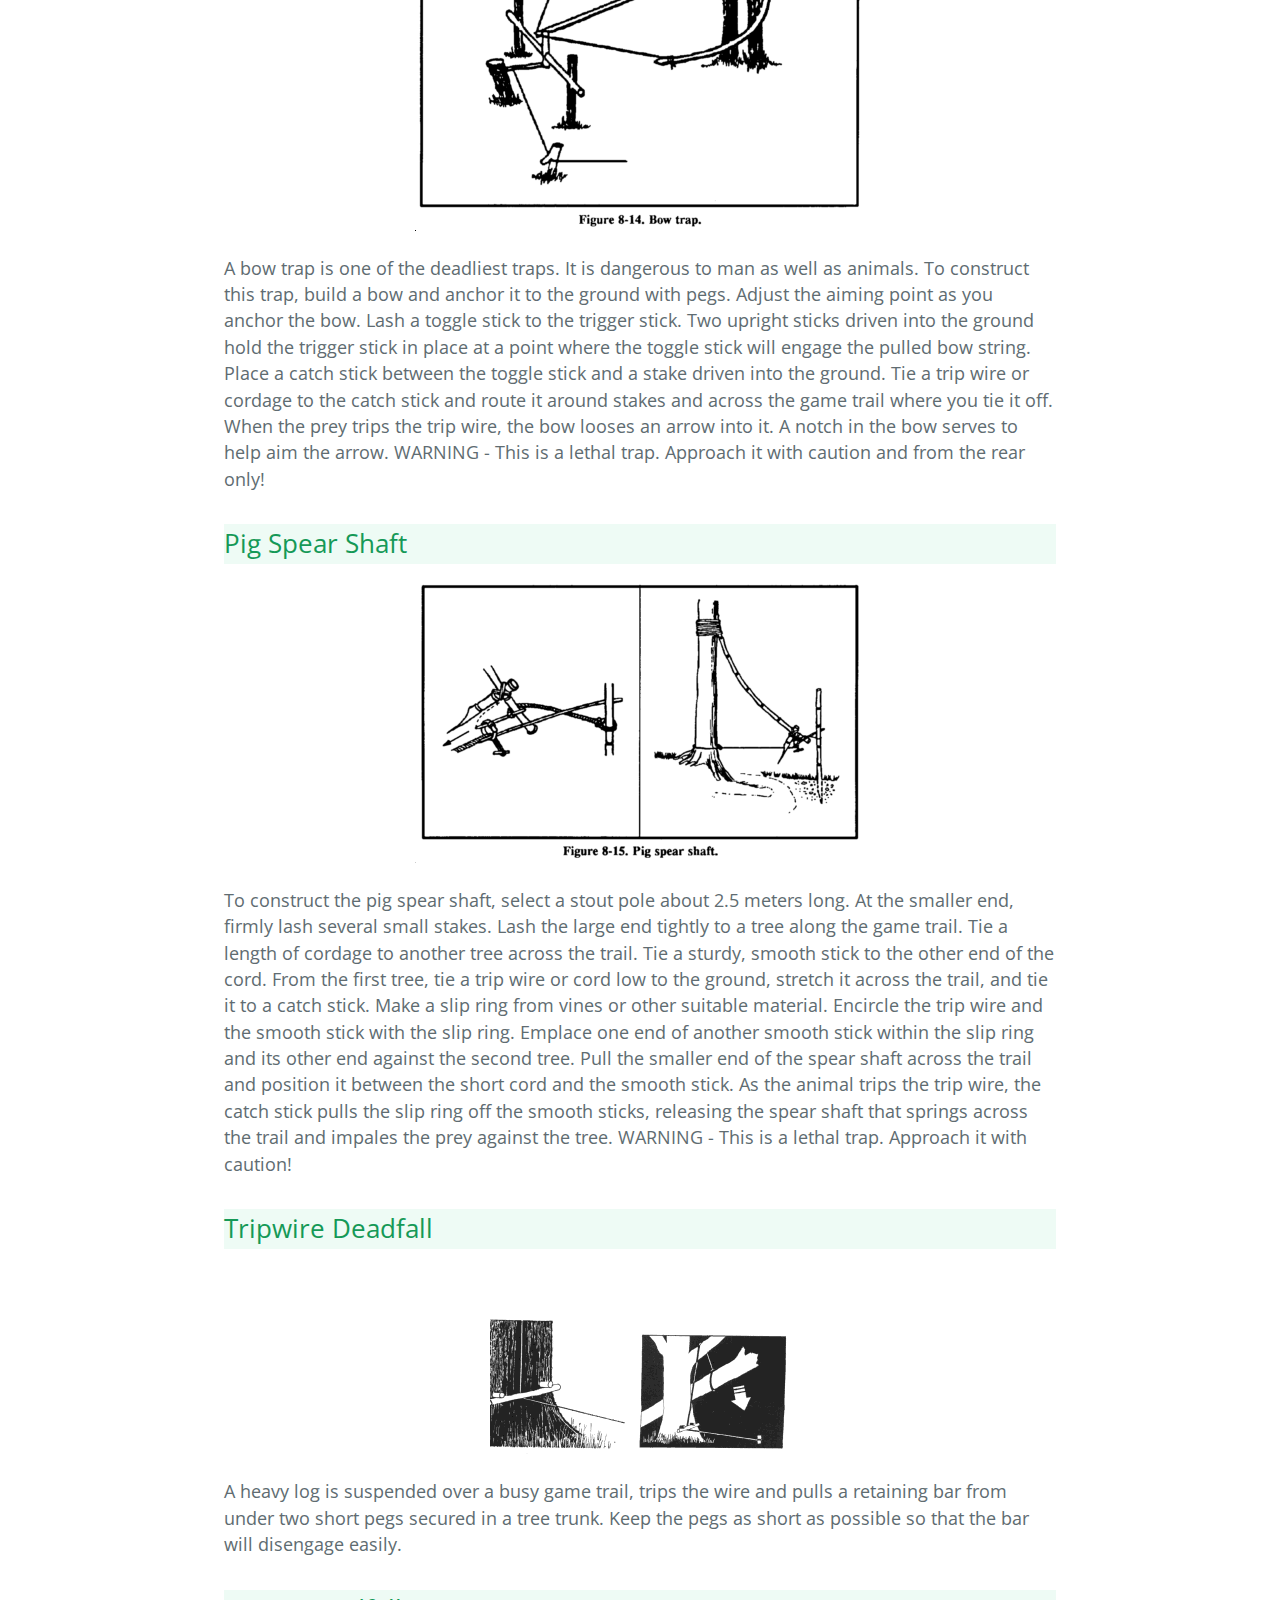
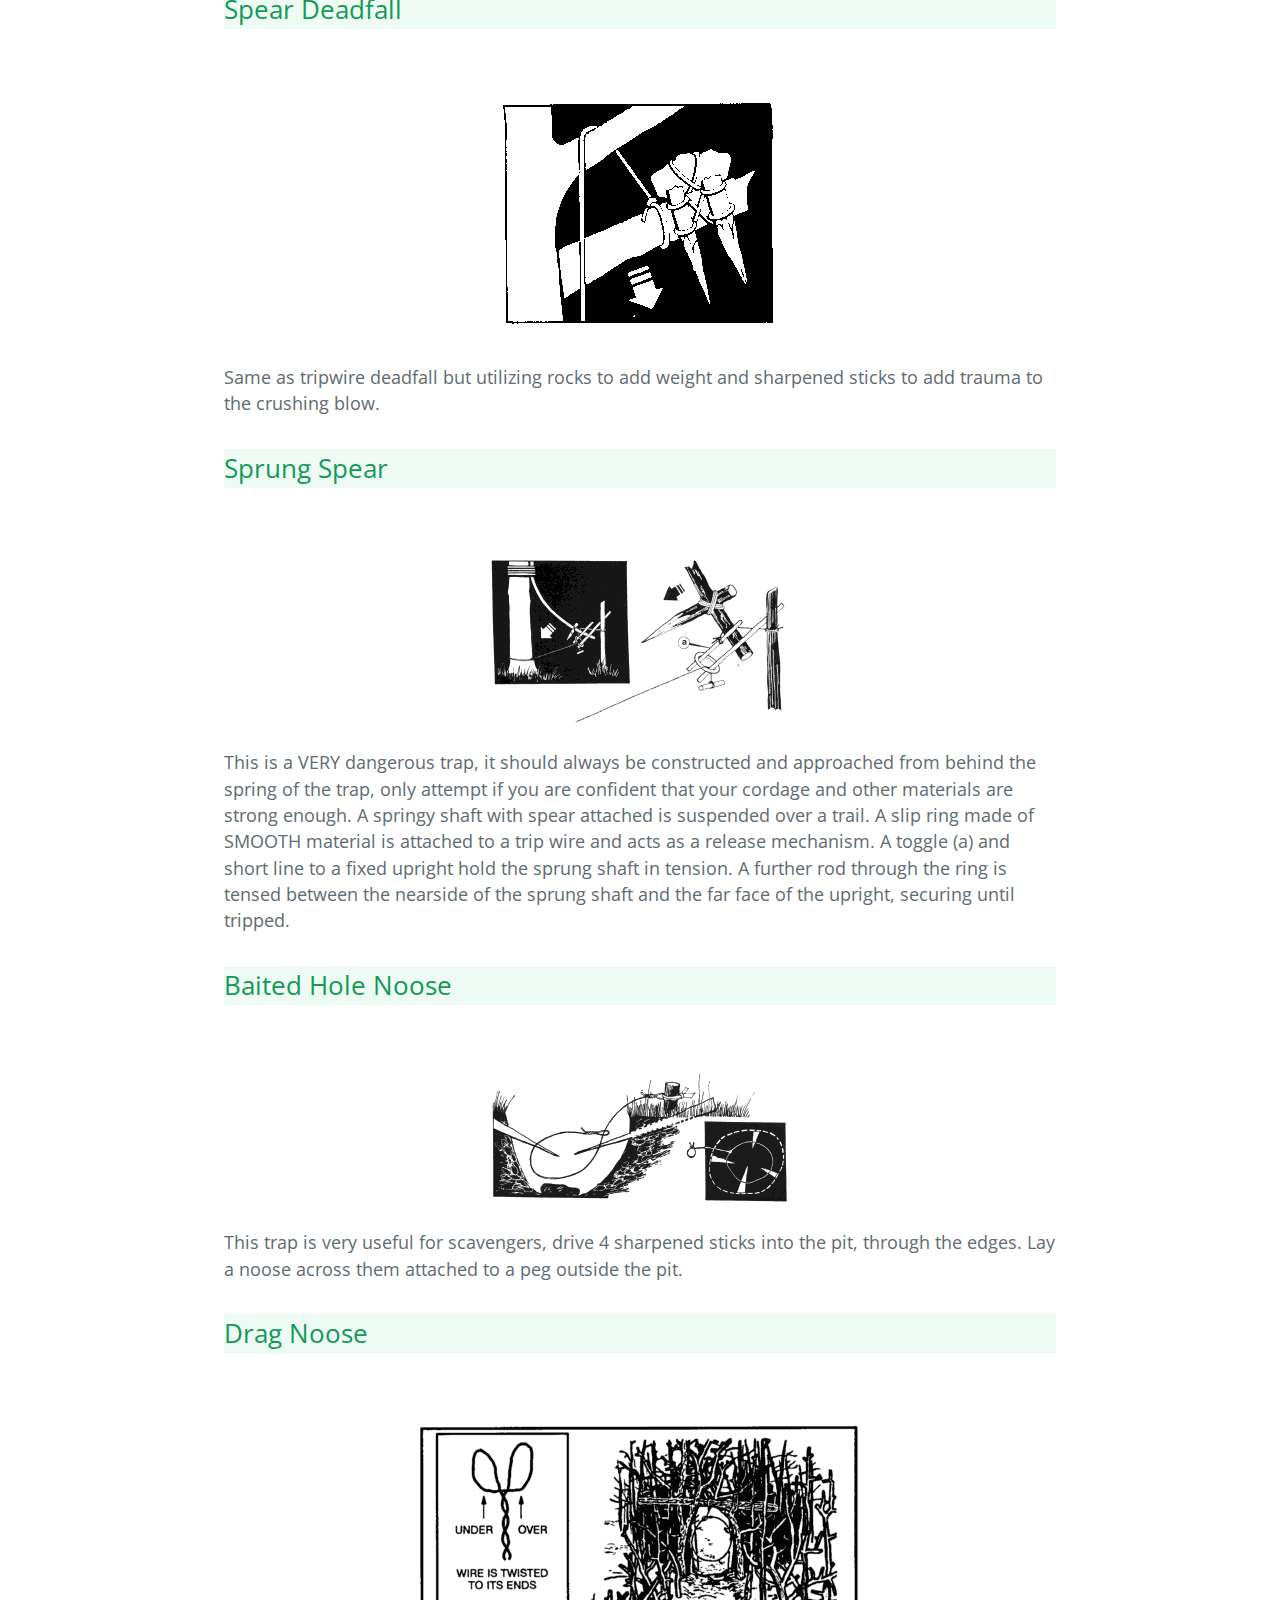
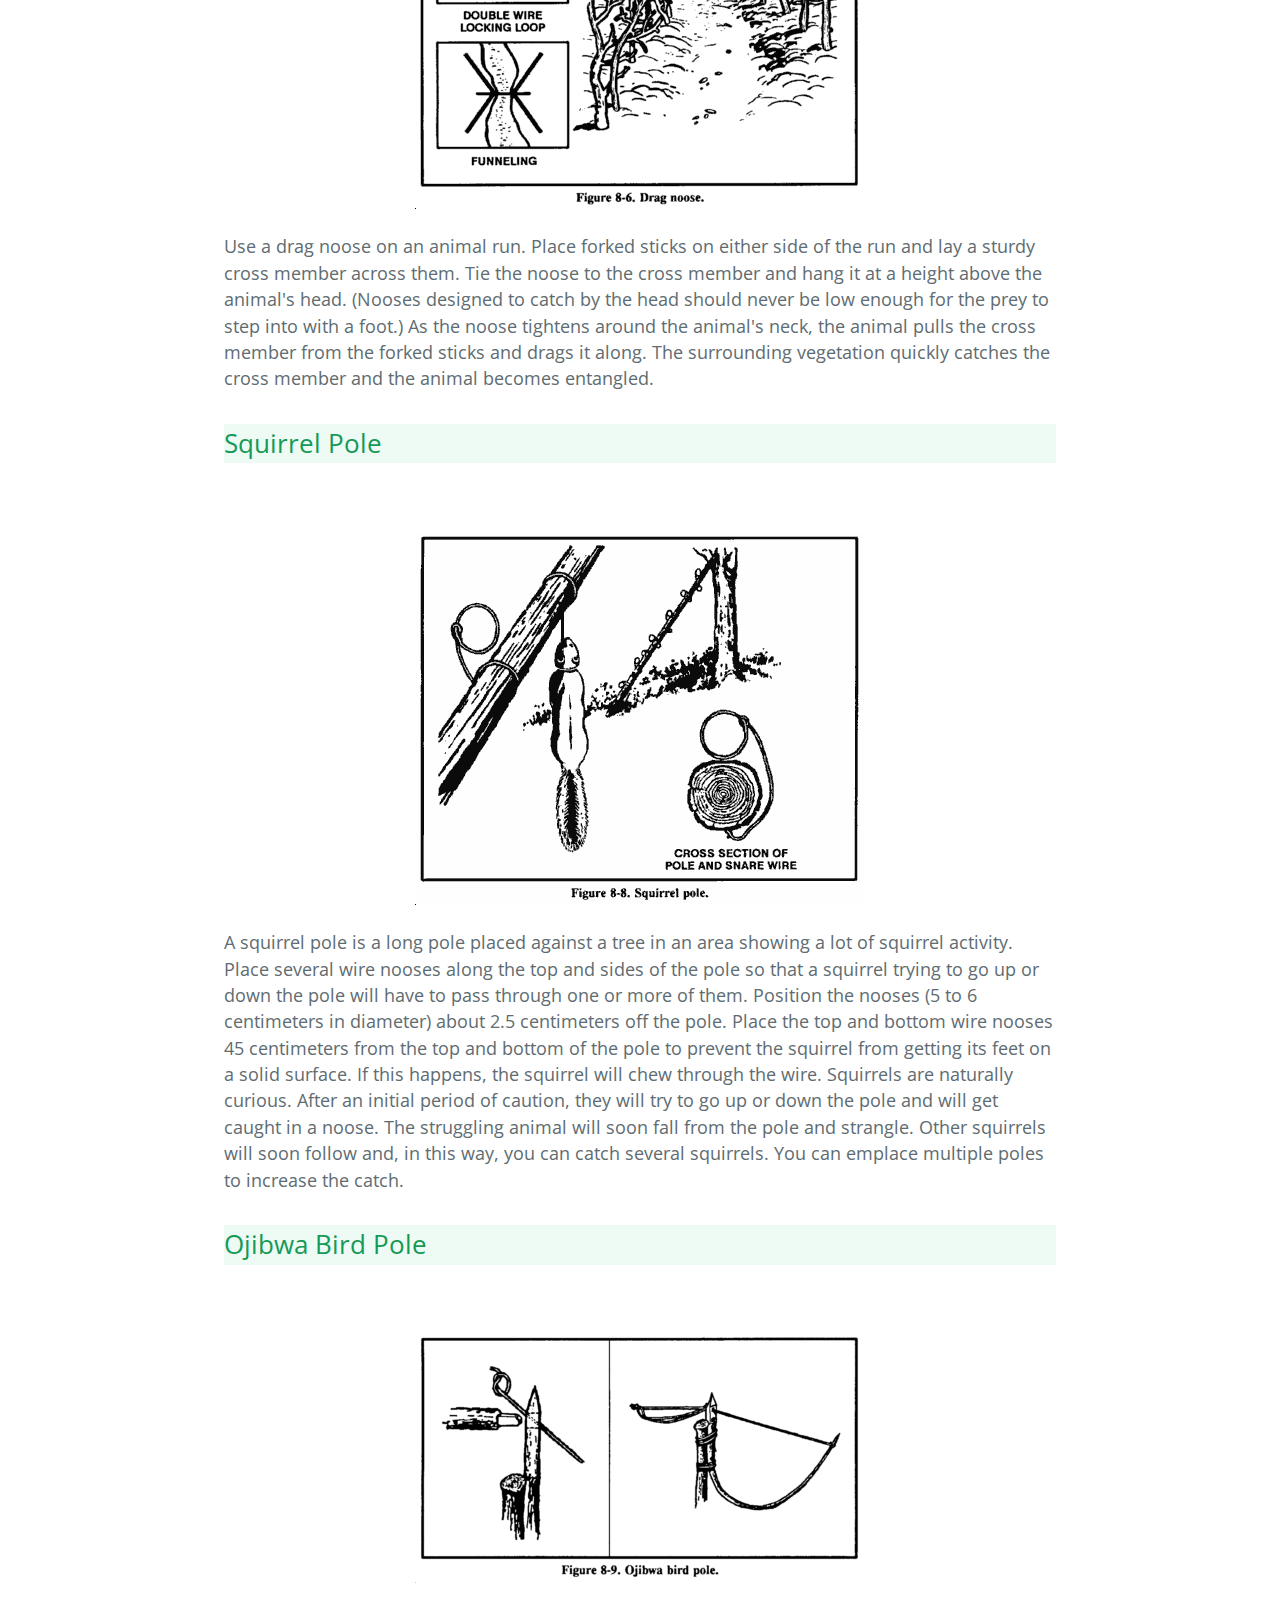
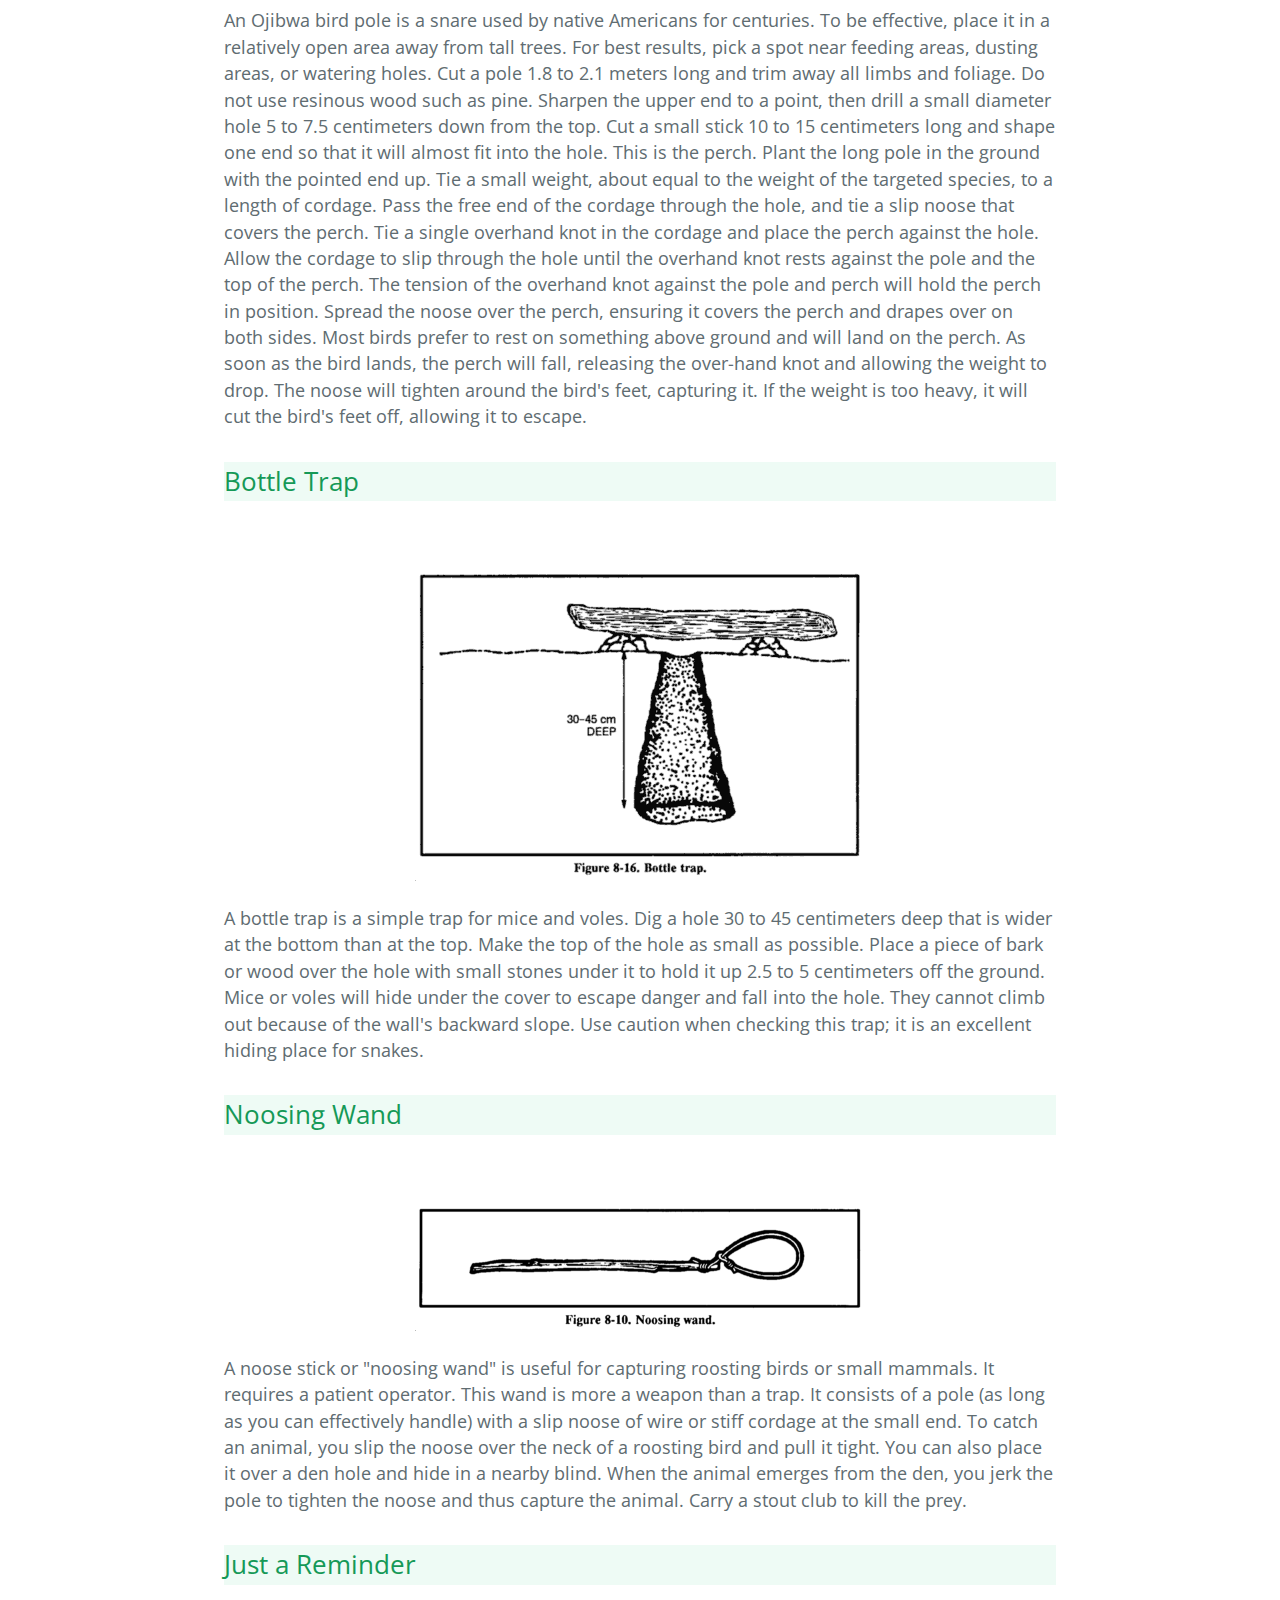
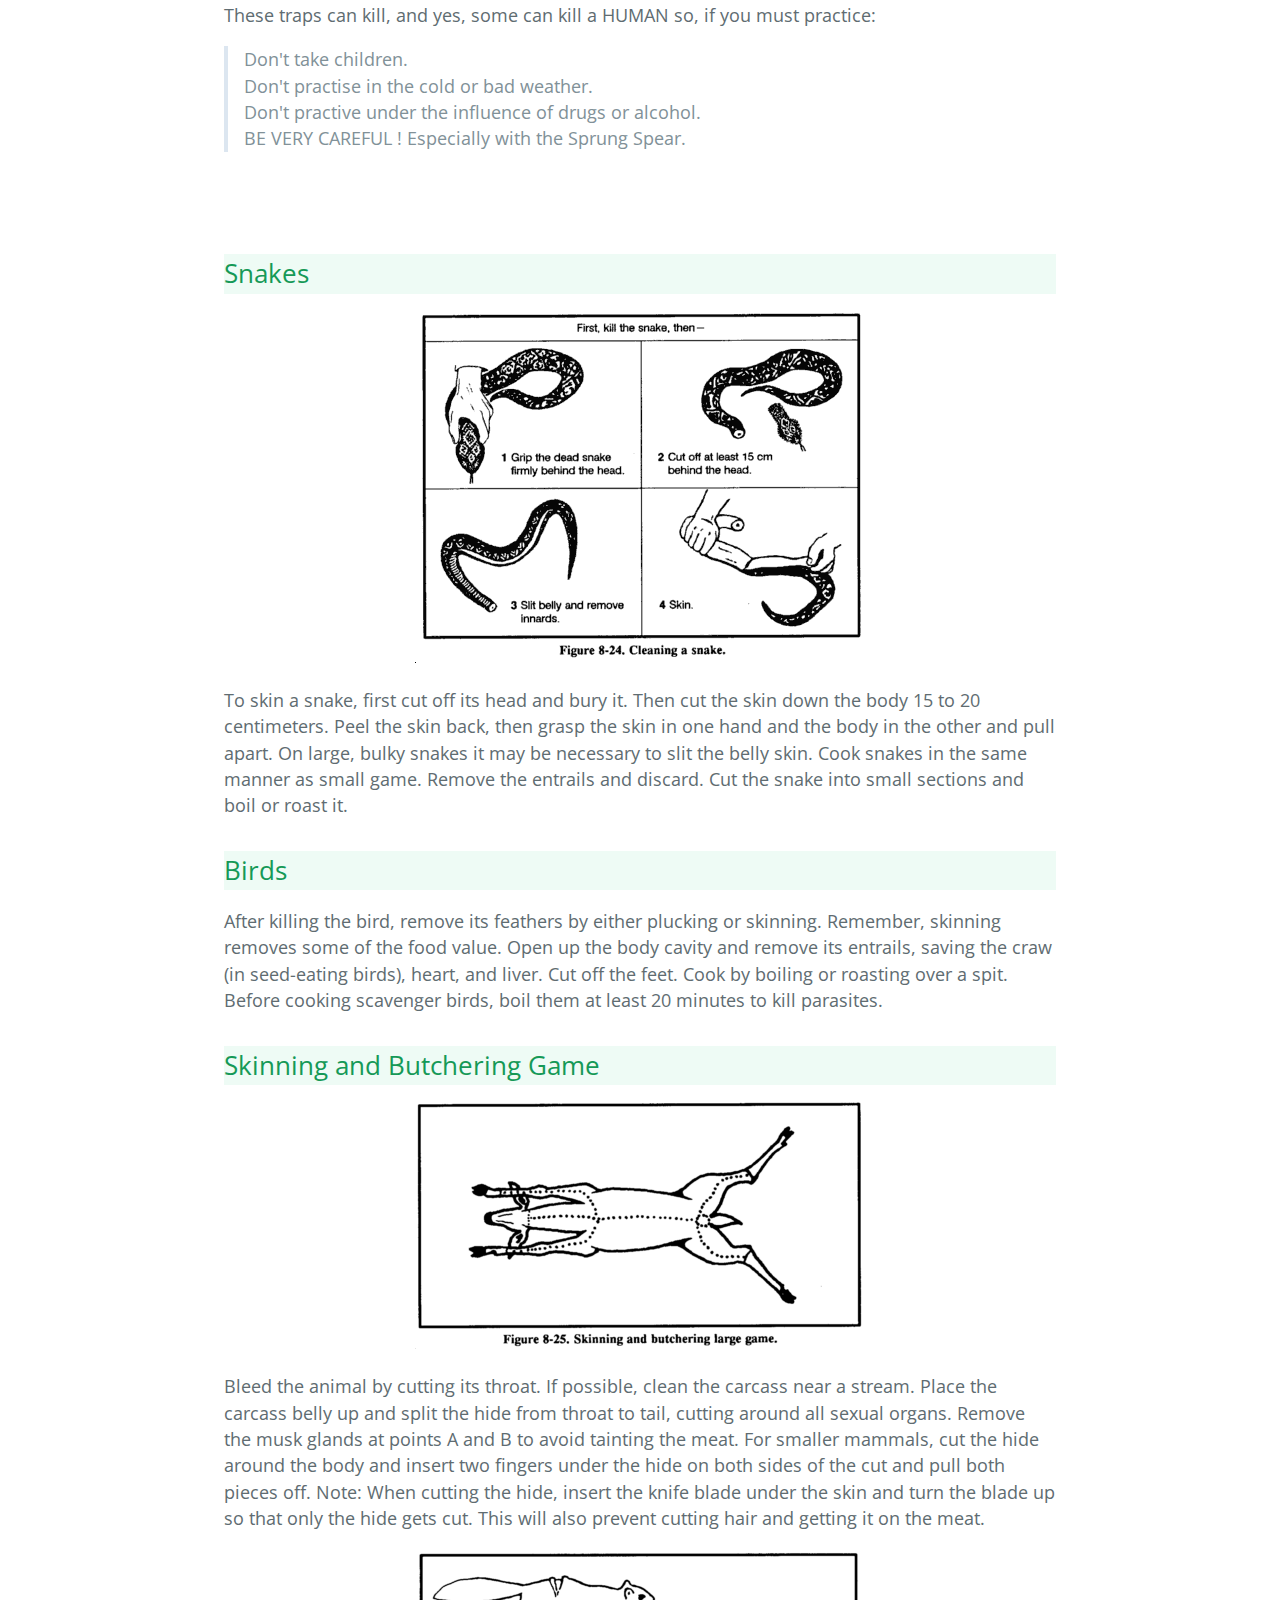
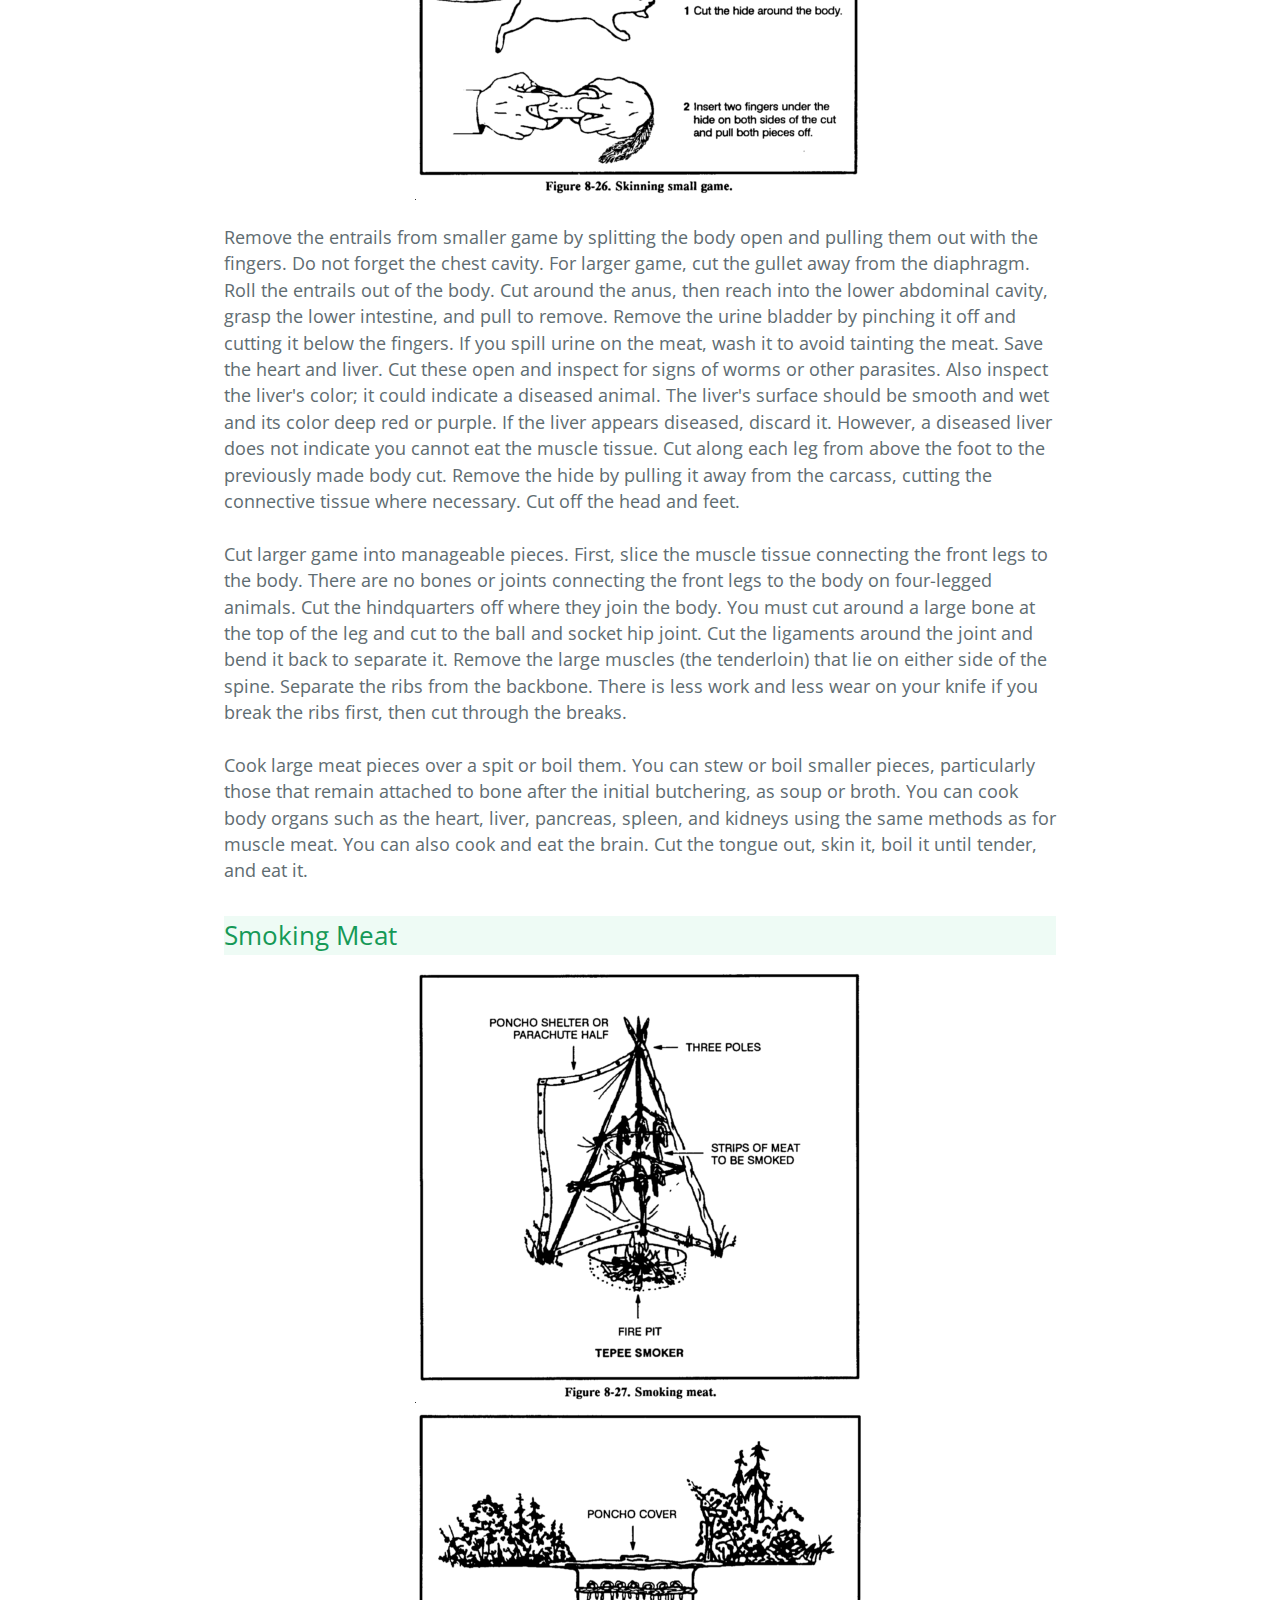
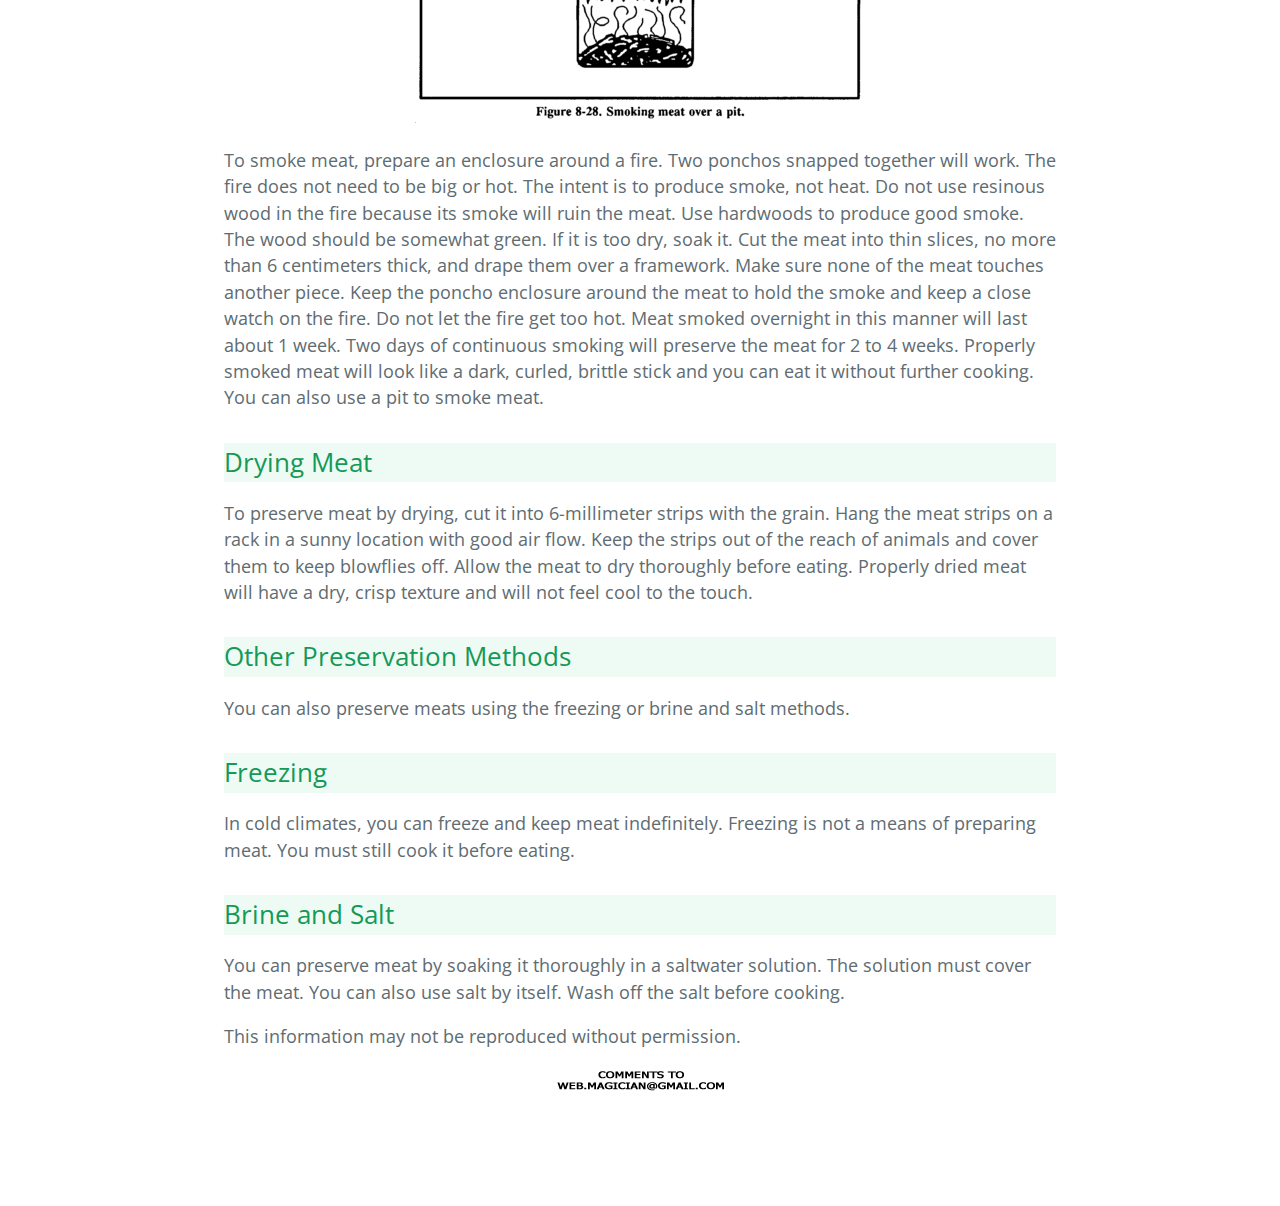
<file: traps.html>
<!DOCTYPE html>
<html lang="en-us">
  <head>
    <meta charset="UTF-8">
    <title>Mark's Knots: Traps and Snares</title>
    <meta name="viewport" content="width=device-width, initial-scale=1">
    <meta name="Keywords" content="animal trapping, snares" />
    <meta name="Description" content="Mark's favorite animal traps and snares" />
    <link rel="stylesheet" type="text/css" href="stylesheets/normalize.css" media="screen">
    <link href='https://fonts.googleapis.com/css?family=Open+Sans:400,700' rel='stylesheet' type='text/css'>
    <link rel="stylesheet" type="text/css" href="stylesheets/stylesheet.css" media="screen">
    <link rel="stylesheet" type="text/css" href="stylesheets/github-light.css" media="screen">
<!--    <link href="marksknots-styles.css" rel="stylesheet" type="text/css" /> -->
  </head>
  <body>
    <section class="page-header">
      <h1 class="project-name">Traps and Snares</h1>
      <h2 class="project-tagline">Mark's best animal traps and snares</h2>
  <a href="index.html" class="btn">Mark's Knots</a>
<!--      <a href="traps.html" class="btn">Traps & Snares</a> -->
      <a href="rope-storage.html" class="btn">Rope Storage</a> 
    </section>
    <section class="main-content">
<div align="center"><table width="720" border="0" align="center">
<tr>
<td><a href="#1">The key to trapping</a></td>
<td><a href="#2">Twitch-Up Snare</a></td>
<td><a href="#3">Spring Snare</a></td>
</tr>
<tr>
<td><a href="#4">Baited Snare</a></td>
<td><a href="#5">Leg Snare</a></td>
<td><a href="#6">Platform Trap</a></td>
</tr>
<tr>
<td><a href="#7">Deadfall</a></td>
<td><a href="#8">Paiute Deadfall</a></td>
<td><a href="#9">Bow Trap</a></td>
</tr>
<tr>
<td><a href="#10">Pig Spear Shaft</a></td>
<td><a href="#11">Tripwire Deadfall</a></td>
<td><a href="#12">Spear Deadfall</a></td>
</tr>
<tr>
<td><a href="#13">Sprung Spear</a></td>
<td><a href="#14">Baited Hole Noose</a></td> 
<td><a href="#15">Drag Noose</a></td>
</tr>
<tr>
<td><a href="#16">Squirrel Pole</a></td>
<td><a href="#17">Ojibwa Bird Pole</a></td>
<td><a href="#18">Bottle Trap</a></td>
</tr>
<tr>
<td><a href="#19">Noosing Wand</a></td>
<td><a href="#20">Snakes</a></td> 
<td><a href="#21">Birds</a></td>
</tr>
<tr>
<td><a href="#22">Skinning &amp; Butchering Game</a></td>
<td><a href="#23">Smoking Meat</a></td>
<td><a href="#24">Drying Meat</a></td>
</tr>
<tr>
<td><a href="#25">Other Preservation Methods</a></td>
<td><a href="#26">Freezing</a></td>
<td><a href="#27">Brine and Salt</a></td>
</tr>
</table></div><a name="1"></a><h2>The key to trapping</h2>
<p>With most small game it is easier to trap than to stalk and kill, in a survival situation setting traps also leaves you with time to attend to other duties like foraging or shelter building. Your aim is to either tangle, dangle, strangle or mangle your quarry. Putting up several traps around your shelter/retreat gives you more than one opportunity at a time to catch a meal, check all traps regularly to prevent escape and undue suffering. Starting a routine of regularly doing the rounds of your traps will provide you with a positive activity, however BE PATIENT, you will need to study the habits of animals to site traps effectively more intelligent creatures will initially be wary of anything new but will quickly come to accept the presence of traps.....That's when they walk into them!</p>
<a name="2"></a><h2>Twitch-Up Snare</h2>
<div align="center"><img src="traps-snares/twitch-up.gif" alt="twitch up snare" width="450" height="269" /></div>
<p>A simple twitch-up snare uses two forked sticks, each with a long and short leg. Bend the twitch-up and mark the trail below it. Drive the long leg of one forked stick firmly into the ground at that point. Ensure the cut on the short leg of this stick is parallel to the ground. Tie the long leg of the remaining forked stick to a piece of cordage secured to the twitch-up. Cut the short leg so that it catches on the short leg of the other forked stick. Extend a noose over the trail. Set the trap by bending the twitch-up and engaging the short legs of the forked sticks. When an animal catches its head in the noose, it pulls the forked sticks apart, allowing the twitch-up to spring up and hang the prey. Note: Do not use green sticks for the trigger. The sap that oozes out could glue them together. </p>

<a name="3"></a><h2>Spring Snare</h2><br><br>
<div align="center"><img src="traps-snares/spsnare.gif" alt="" width="300" height="156"></div>
<p>Game running through the snare disengages the trigger bar,and the prey is flung off the ground. Use on game trails or in gaps through rocks or hedges. Cut a notch in triggerbar (a) to fit upright (b). Drive upright into ground. Attach snare to 
trigger bar, then trigger bar to sapling.</p>
<a name="4"></a><h2>Baited Snare</h2><br>
<div align="center"><img src="traps-snares/bsnare.gif" alt="" width="500" height="265"></div>
<p>Construct as for spring snare but using the release mechanism shown. The bait support should be only lightly driven into the ground as it must fly away with the snare.</p>
<a name="5"></a><h2>Leg Snare</h2><br><br>
<div align="center"><img src="traps-snares/legsnare.gif" alt="" width="300" height="217"></div>
<p>Push FIRMLY a natural fork or two sticks tied together into the ground. The line from a sapling is tied to a wooden toggle and the toggle passed under the fork. When the game takes the bait, attached to a separate stick, it falls away releasing the toggle which flies up taking the snare and the game with it. Large versions are amongst the best snares for heavy game.</p>
<a name="6"></a><h2>Platform Trap</h2><br><br>
<div align="center"><img src="traps-snares/platrap.gif" alt="" width="300" height="209"></div>
<p>Site over a small depression on the game trail. Snares on the platforms either side, when the platform is depressed the trigger is released and the game held firmly by the leg. For smaller, lighter game use the mechanism shown in (a), displacing either the bottom bar or the toggle will trigger the trap.</p>
<a name="7"></a><h2>Deadfall</h2><br><br>
<div align="center"><img src="traps-snares/4fall.gif" alt="" width="300" height="196"></div>
<p>A simple and effective deadfall trap, can be made to any size. A horizontal bait bar is is balanced at right angles to an upright with a lock bar, which supports a rock or other heavy weight pivoting around the tip of the upright. </p>
<a name="8"></a><h2>Paiute Deadfall</h2>
<div align="center"><img src="traps-snares/deadfall.gif" width="450" height="333" /></div>
<p>The Paiute deadfall is similar to the Deadfall, but uses a piece of cordage and a catch stick. It has the advantage of being easier to set than the normal Deadfall. Tie one end of a piece of cordage to the lower end of the diagonal stick. Tie the other end of the cordage to another stick about 5 centimeters long. This 5-centimeter stick is the catch stick. Bring the cord halfway around the vertical stick with the catch stick at a 90-degree angle. Place the bait stick with one end against the drop weight, or a peg driven into the ground, and the other against the catch stick. When a prey disturbs the bait stick, it falls free, releasing the catch stick. As the diagonal stick flies up, the weight falls, crushing the prey.</p>
<a name="9"></a><h2>Bow Trap</h2>
<div align="center"><img src="traps-snares/bowtrap.gif" alt="deadfall" width="450" height="335" /></div>
<p>A bow trap is one of the deadliest traps. It is dangerous to man as well as animals. To construct this trap, build a bow and anchor it to the ground with pegs. Adjust the aiming point as you anchor the bow. Lash a toggle stick to the trigger stick. Two upright sticks driven into the ground hold the trigger stick in place at a point where the toggle stick will engage the pulled bow string. Place a catch stick between the toggle stick and a stake driven into the ground. Tie a trip wire or cordage to the catch stick and route it around stakes and across the game trail where you tie it off. When the prey trips the trip wire, the bow looses an arrow into it. A notch in the bow serves to help aim the arrow. WARNING - This is a lethal trap. Approach it with caution and from the rear only!</p>
<a name="10"></a><h2>Pig Spear Shaft</h2>
<div align="center"><img src="traps-snares/pig-spear.gif" alt="pig spear" width="450" height="283" /></div>
<p>To construct the pig spear shaft, select a stout pole about 2.5 meters long. At the smaller end, firmly lash several small stakes. Lash the large end tightly to a tree along the game trail. Tie a length of cordage to another tree across the trail. Tie a sturdy, smooth stick to the other end of the cord. From the first tree, tie a trip wire or cord low to the ground, stretch it across the trail, and tie it to a catch stick. Make a slip ring from vines or other suitable material. Encircle the trip wire and the smooth stick with the slip ring. Emplace one end of another smooth stick within the slip ring and its other end against the second tree. Pull the smaller end of the spear shaft across the trail and position it between the short cord and the smooth stick. As the animal trips the trip wire, the catch stick pulls the slip ring off the smooth sticks, releasing the spear shaft that springs across the trail and impales the prey against the tree. WARNING - 
This is a lethal trap. Approach it with caution!</p>
<a name="11"></a><h2>Tripwire Deadfall</h2><br><br>
<div align="center"><img src="traps-snares/tripded.gif" alt="" width="300" height="137"></div>
<p>A heavy log is suspended over a busy game trail, trips the wire and pulls a retaining bar from under two short pegs secured in a tree trunk. Keep the pegs as short as possible so that the bar will disengage easily.</p>
<a name="12"></a><h2>Spear Deadfall</h2><br><br>
<div align="center"><img src="traps-snares/spded.gif" alt="" width="300" height="242"></div>
<p>
Same as tripwire deadfall but utilizing rocks to add weight and sharpened sticks 
to add trauma to the crushing blow.</p>
<a name="13"></a><h2>Sprung Spear</h2><br><br>
<div align="center"><img src="traps-snares/spspear.gif" alt="" width="300" height="168"></div>
<p>This is a VERY dangerous trap, it should always be constructed and approached from behind the spring of the trap, only attempt if you are confident that your cordage and other materials are strong enough. A springy shaft with spear attached is suspended over a trail. A slip ring made of SMOOTH material is attached to a trip wire and acts as a release mechanism. A toggle (a) and short line to a fixed upright hold the sprung shaft in tension. A further rod through the ring is tensed between the nearside of the sprung shaft and the far face of the upright, securing until tripped.</p>
<a name="14"></a><h2>Baited Hole Noose</h2><br><br>
<div align="center"><img src="traps-snares/hole.gif" alt="" width="300" height="131"></div>
<p>This trap is very useful for scavengers, drive 4 sharpened sticks into the pit, 
through the edges. Lay a noose across them attached to a peg outside the pit. </p>
<a name="15"></a><h2>Drag Noose</h2><br><br>
<div align="center"><img src="traps-snares/drag-snare.gif" alt="" width="450" height="387"></div>
<p>Use a drag noose on an animal run. Place forked sticks on either side of the run and lay a sturdy cross member across them. Tie the noose to the cross member and hang it at a height above the animal's head. (Nooses designed to catch by the head should never be low enough for the prey to step into with a foot.) As the noose tightens around the animal's neck, the animal pulls the cross member from the forked sticks and drags it along. The surrounding vegetation quickly catches the cross member and the animal becomes entangled.</p>
<a name="16"></a><h2>Squirrel Pole</h2><br><br>
<div align="center"><img src="traps-snares/squirrel-pole.gif" alt="" width="450" height="373"></div>
<p>A squirrel pole is a long pole placed against a tree in an area showing a lot of squirrel activity. Place several wire nooses along the top and sides of the pole so that a squirrel trying to go up or down the pole will have to pass through one or more of them. Position the nooses (5 to 6 centimeters in diameter) about 2.5 centimeters off the pole. Place the top and bottom wire nooses 45 centimeters from the top and bottom of the pole to prevent the squirrel from getting its feet on a solid surface. If this happens, the squirrel will chew through the wire. Squirrels are naturally curious. After an initial period of caution, they will try to go up or down the pole and will get caught in a noose. The struggling animal will soon fall from the pole and strangle. Other squirrels will soon follow and, in this way, you can catch several squirrels. You can emplace multiple poles to increase the catch. </p>
<a name="17"></a><h2>Ojibwa Bird Pole</h2><br><br>
<div align="center"><img src="traps-snares/bird-pole.gif" alt="" width="450" height="250"></div>
<p>An Ojibwa bird pole is a snare used by native Americans for centuries. To be effective, place it in a relatively open area away from tall trees. For best results, pick a spot near feeding areas, dusting areas, or watering holes. Cut a pole 1.8 to 2.1 meters long and trim away all limbs and foliage. Do not use resinous wood such as pine. Sharpen the upper end to a point, then drill a small diameter hole 5 to 7.5 centimeters down from the top. Cut a small stick 10 to 15 centimeters long and shape one end so that it will almost fit into the hole. This is the perch. Plant the long pole in the ground with the pointed end up. Tie a small weight, about equal to the weight of the targeted species, to a length of cordage. Pass the free end of the cordage through the hole, and tie a slip noose that covers the perch. Tie a single overhand knot in the cordage and place the perch against the hole. Allow the cordage to slip through the hole until the overhand knot rests against the pole and the top of the perch. The tension of the overhand knot against the pole and perch will hold the perch in position. Spread the noose over the perch, ensuring it covers the perch and drapes over on both sides. Most birds prefer to rest on something above ground and will land on the perch. As soon as the bird lands, the perch will fall, releasing the over-hand knot and allowing the weight to drop. The noose will tighten around the bird's feet, capturing it. If the weight is too heavy, it will cut the bird's feet off, allowing it to escape. </p>
<a name="18"></a><h2>Bottle Trap</h2><br><br>
<div align="center"><img src="traps-snares/bottle-trap.gif" alt="" width="450" height="311"></div>
<p>A bottle trap is a simple trap for mice and voles. Dig a hole 30 to 45 centimeters deep that is wider at the bottom than at the top. Make the top of the hole as small as possible. Place a piece of bark or wood over the hole with small stones under it to hold it up 2.5 to 5 centimeters off the ground. Mice or voles will hide under the cover to escape danger and fall into the hole. They cannot climb out because of the wall's backward slope. Use caution when checking this trap; it is an excellent hiding place for snakes.</p>
<a name="19"></a><h2>Noosing Wand</h2><br><br>
<div align="center"><img src="traps-snares/snare-wand.gif" alt="" width="450" height="127"></div><p>A noose stick or "noosing wand" is useful for capturing roosting birds or small mammals. It requires a patient operator. This wand is more a weapon than a trap. It consists of a pole (as long as you can effectively handle) with a slip noose of wire or stiff cordage at the small end. To catch an animal, you slip the noose over the neck of a roosting bird and pull it tight. You can also place it over a den hole and hide in a nearby blind. When the animal emerges from the den, you jerk the pole to tighten the noose and thus capture the animal. Carry a stout club to kill the prey.
</p>
<h2>Just a Reminder</h2>
<p>These traps can kill, and yes, some can kill a HUMAN so, if you must practice: </p>
<blockquote>Don't take children.<br />
Don't practise in the cold or bad weather.<br />
Don't practive under the influence of drugs or alcohol.<br />
BE VERY CAREFUL ! Especially with the Sprung Spear.<br /></blockquote><br /><br />
</p>
<a name="20"></a><h2>Snakes </h2>
<div align="center"><img src="traps-snares/snakes.gif" alt="snakes" width="450" height="353" />
</div>
<p>To skin a snake, first cut off its head and bury it. Then cut the skin down the body 15 to 20 centimeters. Peel the skin back, then grasp the skin in one hand and the body in the other and pull apart. On large, bulky snakes it may be necessary to slit the belly skin. Cook snakes in the same manner as small game. Remove the entrails and discard. Cut the snake into small sections and boil or roast it. </p>
<a name="21"></a><h2>Birds</h2>
<p>After killing the bird, remove its feathers by either plucking or skinning. Remember, skinning removes some of the food value. Open up the body cavity and remove its entrails, saving the craw (in seed-eating birds), heart, and liver. Cut off the feet. Cook by boiling or roasting over a spit. Before cooking scavenger birds, boil them at least 20 minutes to kill parasites. </p>
<a name="22"></a><h2>Skinning and Butchering Game</h2>
<div align="center"><img src="traps-snares/butchering.gif" alt="Skinning and butchering large game" border="0" height="248" width="450" />
</div>
<p>Bleed the animal by cutting its throat. If possible, clean the carcass near a stream. Place the carcass belly up and split the hide from throat to tail, cutting around all sexual organs. Remove the musk glands at points A and B to avoid tainting the meat. For smaller mammals, cut the hide around the body and insert two fingers under the hide on both sides of the cut and pull both pieces off. Note: When cutting the hide, insert the knife blade under the skin and turn the blade up so that only the hide gets cut. This will also prevent cutting hair and getting it on the meat. </p>
<div align="center"> <img src="traps-snares/skinning.gif" alt="Skinning small game" border="0" height="251" width="450" /></a> </div>
<p>Remove the entrails from smaller game by splitting the body open and pulling them out with the fingers. Do not forget the chest cavity. For larger game, cut the gullet away from the diaphragm. Roll the entrails out of the body. Cut around the anus, then reach into the lower abdominal cavity, grasp the lower intestine, and pull to remove. Remove the urine bladder by pinching it off and cutting it below the fingers. If you spill urine on the meat, wash it to avoid tainting the meat. Save the heart and liver. Cut these open and inspect for signs of worms or other parasites. Also inspect the liver's color; it could indicate a diseased animal. The liver's surface should be smooth and wet and its color deep red or purple. If the liver appears diseased, discard it. However, a diseased liver does not indicate you cannot eat the muscle tissue. Cut along each leg from above the foot to the previously made body cut. Remove the hide by pulling it away from the carcass, cutting the connective tissue where necessary. Cut off the head and feet. <br /><br />
Cut larger game into manageable pieces. First, slice the muscle tissue connecting the front legs to the body. There are no bones or joints connecting the front legs to the body on four-legged animals. Cut the hindquarters off where they join the body. You must cut around a large bone at the top of the leg and cut to the ball and socket hip joint. Cut the ligaments around the joint and bend it back to separate it. Remove the large muscles (the tenderloin) that lie on either side of the spine. Separate the ribs from the backbone. There is less work and less wear on your knife if you break the ribs first, then cut through the breaks. <br /><br />
Cook large meat pieces over a spit or boil them. You can stew or boil smaller pieces, particularly those that remain attached to bone after the initial butchering, as soup or broth. You can cook body organs such as the heart, liver, pancreas, spleen, and kidneys using the same methods as for muscle meat. You can also cook and eat the brain. Cut the tongue out, skin it, boil it until tender, and eat it. </p>
<a name="23"></a><h2>Smoking Meat </h2>
<div align="center"><img src="traps-snares/smoking-meat.gif" alt="smoking" width="450" height="432" /><br />
<img src="traps-snares/smoking-pit.gif" alt="pit" width="450" height="313" /><br /></div>
<p>To smoke meat, prepare an enclosure around a fire. Two ponchos snapped together will work. The fire does not need to be big or hot. The intent is to produce smoke, not heat. Do not use resinous wood in the fire because its smoke will ruin the meat. Use hardwoods to produce good smoke. The wood should be somewhat green. If it is too dry, soak it. Cut the meat into thin slices, no more than 6 centimeters thick, and drape them over a framework. Make sure none of the meat touches another piece. Keep the poncho enclosure around the meat to hold the smoke and keep a close watch on the fire. Do not let the fire get too hot. Meat smoked overnight in this manner will last about 1 week. Two days of continuous smoking will preserve the meat for 2 to 4 weeks. Properly smoked meat will look like a dark, curled, brittle stick and you can eat it without further cooking. You can also use a pit to smoke meat.</p>
<a name="24"></a><h2>Drying Meat </h2>
<p>To preserve meat by drying, cut it into 6-millimeter strips with the grain. Hang the meat strips on a rack in a sunny location with good air flow. Keep the strips out of the reach of animals and cover them to keep blowflies off. Allow the meat to dry thoroughly before eating. Properly dried meat will have a dry, crisp texture and will not feel cool to the touch. </p>
<a name="25"></a><h2>Other Preservation Methods </h2>
<p>You can also preserve meats using the freezing or brine and salt methods.</p>
<a name="26"></a><h2>Freezing</h2>
<p>In cold climates, you can freeze and keep meat indefinitely. Freezing is not a means of preparing meat. You must still cook it before eating. </p>
<a name="27"></a><h2>Brine and Salt</h2>
<p>You can preserve meat by soaking it thoroughly in a saltwater solution. The solution must cover the meat. You can also use salt by itself. Wash off the salt before cooking. </p>
<p class="footer">This information may not be reproduced without permission.<br />
<div align="center"><img src="sig.gif" width="181" height="31" /></div><br /> 
<br /> </p> 
</div>
</body>
</html>
</file>
<file: stylesheets/stylesheet.css>
* {
  box-sizing: border-box; }

body {
  padding: 0;
  margin: 0;
  font-family: "Open Sans", "Helvetica Neue", Helvetica, Arial, sans-serif;
  font-size: 16px;
  line-height: 1.5;
  color: #606c71; }

a {
  color: #1e6bb8;
  text-decoration: none; }
  a:hover {
    text-decoration: underline; }

.btn {
  display: inline-block;
  margin-bottom: 1rem;
  color: rgba(255, 255, 255, 0.7);
  background-color: rgba(255, 255, 255, 0.08);
  border-color: rgba(255, 255, 255, 0.2);
  border-style: solid;
  border-width: 1px;
  border-radius: 0.3rem;
  transition: color 0.2s, background-color 0.2s, border-color 0.2s; }
  .btn + .btn {
    margin-left: 1rem; }

.btn:hover {
  color: rgba(255, 255, 255, 0.8);
  text-decoration: none;
  background-color: rgba(255, 255, 255, 0.2);
  border-color: rgba(255, 255, 255, 0.3); }

@media screen and (min-width: 64em) {
  .btn {
    padding: 0.75rem 1rem; } }

@media screen and (min-width: 42em) and (max-width: 64em) {
  .btn {
    padding: 0.6rem 0.9rem;
    font-size: 0.9rem; } }

@media screen and (max-width: 42em) {
  .btn {
    display: block;
    width: 100%;
    padding: 0.75rem;
    font-size: 0.9rem; }
    .btn + .btn {
      margin-top: 1rem;
      margin-left: 0; } }

.page-header {
  color: #fff;
  text-align: center;
  background-color: #159957;
  background-image: linear-gradient(120deg, #155799, #159957); }

@media screen and (min-width: 64em) {
  .page-header {
    padding: 5rem 6rem; } }

@media screen and (min-width: 42em) and (max-width: 64em) {
  .page-header {
    padding: 3rem 4rem; } }

@media screen and (max-width: 42em) {
  .page-header {
    padding: 2rem 1rem; } }

.project-name {
  margin-top: 0;
  margin-bottom: 0.1rem; }

@media screen and (min-width: 64em) {
  .project-name {
    font-size: 3.25rem; } }

@media screen and (min-width: 42em) and (max-width: 64em) {
  .project-name {
    font-size: 2.25rem; } }

@media screen and (max-width: 42em) {
  .project-name {
    font-size: 1.75rem; } }

.project-tagline {
  margin-bottom: 2rem;
  font-weight: normal;
  opacity: 0.7; }

@media screen and (min-width: 64em) {
  .project-tagline {
    font-size: 1.25rem; } }

@media screen and (min-width: 42em) and (max-width: 64em) {
  .project-tagline {
    font-size: 1.15rem; } }

@media screen and (max-width: 42em) {
  .project-tagline {
    font-size: 1rem; } }

.main-content :first-child {
  margin-top: 0; }
.main-content img {
  max-width: 100%; }
.main-content h1, .main-content h2, .main-content h3, .main-content h4, .main-content h5, .main-content h6 {
  margin-top: 2rem;
  margin-bottom: 1rem;
  font-weight: normal;
  color: #159957; }
.main-content p {
  margin-bottom: 1em; }
.main-content code {
  padding: 2px 4px;
  font-family: Consolas, "Liberation Mono", Menlo, Courier, monospace;
  font-size: 0.9rem;
  color: #383e41;
  background-color: #f3f6fa;
  border-radius: 0.3rem; }
.main-content pre {
  padding: 0.8rem;
  margin-top: 0;
  margin-bottom: 1rem;
  font: 1rem Consolas, "Liberation Mono", Menlo, Courier, monospace;
  color: #567482;
  word-wrap: normal;
  background-color: #f3f6fa;
  border: solid 1px #dce6f0;
  border-radius: 0.3rem; }
  .main-content pre > code {
    padding: 0;
    margin: 0;
    font-size: 0.9rem;
    color: #567482;
    word-break: normal;
    white-space: pre;
    background: transparent;
    border: 0; }
.main-content .highlight {
  margin-bottom: 1rem; }
  .main-content .highlight pre {
    margin-bottom: 0;
    word-break: normal; }
.main-content .highlight pre, .main-content pre {
  padding: 0.8rem;
  overflow: auto;
  font-size: 0.9rem;
  line-height: 1.45;
  border-radius: 0.3rem; }
.main-content pre code, .main-content pre tt {
  display: inline;
  max-width: initial;
  padding: 0;
  margin: 0;
  overflow: initial;
  line-height: inherit;
  word-wrap: normal;
  background-color: transparent;
  border: 0; }
  .main-content pre code:before, .main-content pre code:after, .main-content pre tt:before, .main-content pre tt:after {
    content: normal; }
.main-content ul, .main-content ol {
  margin-top: 0; }
.main-content blockquote {
  padding: 0 1rem;
  margin-left: 0;
  color: #819198;
  border-left: 0.3rem solid #dce6f0; }
  .main-content blockquote > :first-child {
    margin-top: 0; }
  .main-content blockquote > :last-child {
    margin-bottom: 0; }
.main-content table {
  font-size: 75%;
  width: 100%;
  overflow: auto;
  word-break: normal;
  word-break: keep-all;
  margin-left: auto;
  margin-right: auto }
  .main-content table th {
    font-weight: bold; }
  .main-content table th, .main-content table td {
    padding: 0.5rem 1rem;
    border: 1px solid #e9ebec; 
    text-align: center;
  }
.main-content dl {
  padding: 0; }
  .main-content dl dt {
    padding: 0;
    margin-top: 1rem;
    font-size: 1rem;
    font-weight: bold; }
  .main-content dl dd {
    padding: 0;
    margin-bottom: 1rem; }
.main-content hr {
  height: 2px;
  padding: 0;
  margin: 1rem 0;
  background-color: #eff0f1;
  border: 0; }
.main-content h2 {
	background-color: #eefbf5;
}
@media screen and (min-width: 64em) {
  .main-content {
    max-width: 64rem;
    padding: 2rem 6rem;
    margin: 0 auto;
    font-size: 1.1rem; } }

@media screen and (min-width: 42em) and (max-width: 64em) {
  .main-content {
    padding: 2rem 4rem;
    font-size: 1.1rem; } }

@media screen and (max-width: 42em) {
  .main-content {
    padding: 2rem 1rem;
    font-size: 1rem; } }

.site-footer {
  padding-top: 2rem;
  margin-top: 2rem;
  border-top: solid 1px #eff0f1; }

.site-footer-owner {
  display: block;
  font-weight: bold; }

.site-footer-credits {
  color: #819198; }

@media screen and (min-width: 64em) {
  .site-footer {
    font-size: 1rem; } }

@media screen and (min-width: 42em) and (max-width: 64em) {
  .site-footer {
    font-size: 1rem; } }

@media screen and (max-width: 42em) {
  .site-footer {
    font-size: 0.9rem; } }

hr {
    border: none;
    border-top: 3px double #333;
    color: #333;
    overflow: visible;
    text-align: center;
    height: 5px;
}

hr:after {
    background: #fff;
    content: '§';
    padding: 0 4px;
    position: relative;
    top: -13px;
}
.youtube-video {
	aspect-ratio: 16 / 9;
	width: 100%;
}
</file>
<file: stylesheets/github-light.css>
/*
The MIT License (MIT)

Copyright (c) 2015 GitHub, Inc.

Permission is hereby granted, free of charge, to any person obtaining a copy
of this software and associated documentation files (the "Software"), to deal
in the Software without restriction, including without limitation the rights
to use, copy, modify, merge, publish, distribute, sublicense, and/or sell
copies of the Software, and to permit persons to whom the Software is
furnished to do so, subject to the following conditions:

The above copyright notice and this permission notice shall be included in all
copies or substantial portions of the Software.

THE SOFTWARE IS PROVIDED "AS IS", WITHOUT WARRANTY OF ANY KIND, EXPRESS OR
IMPLIED, INCLUDING BUT NOT LIMITED TO THE WARRANTIES OF MERCHANTABILITY,
FITNESS FOR A PARTICULAR PURPOSE AND NONINFRINGEMENT. IN NO EVENT SHALL THE
AUTHORS OR COPYRIGHT HOLDERS BE LIABLE FOR ANY CLAIM, DAMAGES OR OTHER
LIABILITY, WHETHER IN AN ACTION OF CONTRACT, TORT OR OTHERWISE, ARISING FROM,
OUT OF OR IN CONNECTION WITH THE SOFTWARE OR THE USE OR OTHER DEALINGS IN THE
SOFTWARE.

*/

.pl-c /* comment */ {
  color: #969896;
}

.pl-c1      /* constant, markup.raw, meta.diff.header, meta.module-reference, meta.property-name, support, support.constant, support.variable, variable.other.constant */,
.pl-s .pl-v /* string variable */ {
  color: #0086b3;
}

.pl-e  /* entity */,
.pl-en /* entity.name */ {
  color: #795da3;
}

.pl-s .pl-s1 /* string source */,
.pl-smi      /* storage.modifier.import, storage.modifier.package, storage.type.java, variable.other, variable.parameter.function */ {
  color: #333;
}

.pl-ent /* entity.name.tag */ {
  color: #63a35c;
}

.pl-k /* keyword, storage, storage.type */ {
  color: #a71d5d;
}

.pl-pds              /* punctuation.definition.string, string.regexp.character-class */,
.pl-s                /* string */,
.pl-s .pl-pse .pl-s1 /* string punctuation.section.embedded source */,
.pl-sr               /* string.regexp */,
.pl-sr .pl-cce       /* string.regexp constant.character.escape */,
.pl-sr .pl-sra       /* string.regexp string.regexp.arbitrary-repitition */,
.pl-sr .pl-sre       /* string.regexp source.ruby.embedded */ {
  color: #183691;
}

.pl-v /* variable */ {
  color: #ed6a43;
}

.pl-id /* invalid.deprecated */ {
  color: #b52a1d;
}

.pl-ii /* invalid.illegal */ {
  background-color: #b52a1d;
  color: #f8f8f8;
}

.pl-sr .pl-cce /* string.regexp constant.character.escape */ {
  color: #63a35c;
  font-weight: bold;
}

.pl-ml /* markup.list */ {
  color: #693a17;
}

.pl-mh        /* markup.heading */,
.pl-mh .pl-en /* markup.heading entity.name */,
.pl-ms        /* meta.separator */ {
  color: #1d3e81;
  font-weight: bold;
}

.pl-mq /* markup.quote */ {
  color: #008080;
}

.pl-mi /* markup.italic */ {
  color: #333;
  font-style: italic;
}

.pl-mb /* markup.bold */ {
  color: #333;
  font-weight: bold;
}

.pl-md /* markup.deleted, meta.diff.header.from-file */ {
  background-color: #ffecec;
  color: #bd2c00;
}

.pl-mi1 /* markup.inserted, meta.diff.header.to-file */ {
  background-color: #eaffea;
  color: #55a532;
}

.pl-mdr /* meta.diff.range */ {
  color: #795da3;
  font-weight: bold;
}

.pl-mo /* meta.output */ {
  color: #1d3e81;
}
</file>
<file: marksknots-styles.css>
div#content {
	font-family: Georgia, "Times New Roman", Times, serif;
	font-size: 110%;
	margin: 0px;
	position: absolute;
	width: 730px;
	left: 50%;
	top: 3px;
	color: #999999;
	margin-left: -365px;
	text-align: justify;
	border-style: solid;
	border-width: 1px;
	border-color: #DFDFDF;
	background-color: #FFFFFF;
}
ul {
	text-decoration: none;
	padding-right: 70px;
	list-style-image:  url(dot.gif);
	font-size: 70%;
	font-family: Arial, Helvetica, sans-serif;
}
p {
	padding: 20px;
	font-family: Georgia, "Times New Roman", Times, serif;
	text-align: left;
}
body {
	background-image: url(bk.gif);
}
a {	color: #006699;	text-decoration: none; }
a:hover {color:#333333; background-color:#FFCC99}
a:visited {color:#00CCCC}
h1 {
	text-align: center;
	font-variant: small-caps;
	color: #4A58B5;
}
h2 {
	font-weight: bold;
	background-color: #618AE0;
	font-size: 100%;
	margin-left: 20px;
	padding-left: 5px;
	margin-right: 35px;
	line-height: 35px;
	color: #FFFFFF;
}
.footer {
	font-size: 60%;
	font-family: Arial, Helvetica, sans-serif;
	text-align: center;
}
td {
	font-family: Georgia, "Times New Roman", Times, serif;
	font-size: 75%;
	text-align: center;
	width: 30%;
}
.youtube-video {
	aspect-ratio: 16 / 9;
	width: 100%;
}
</file>
